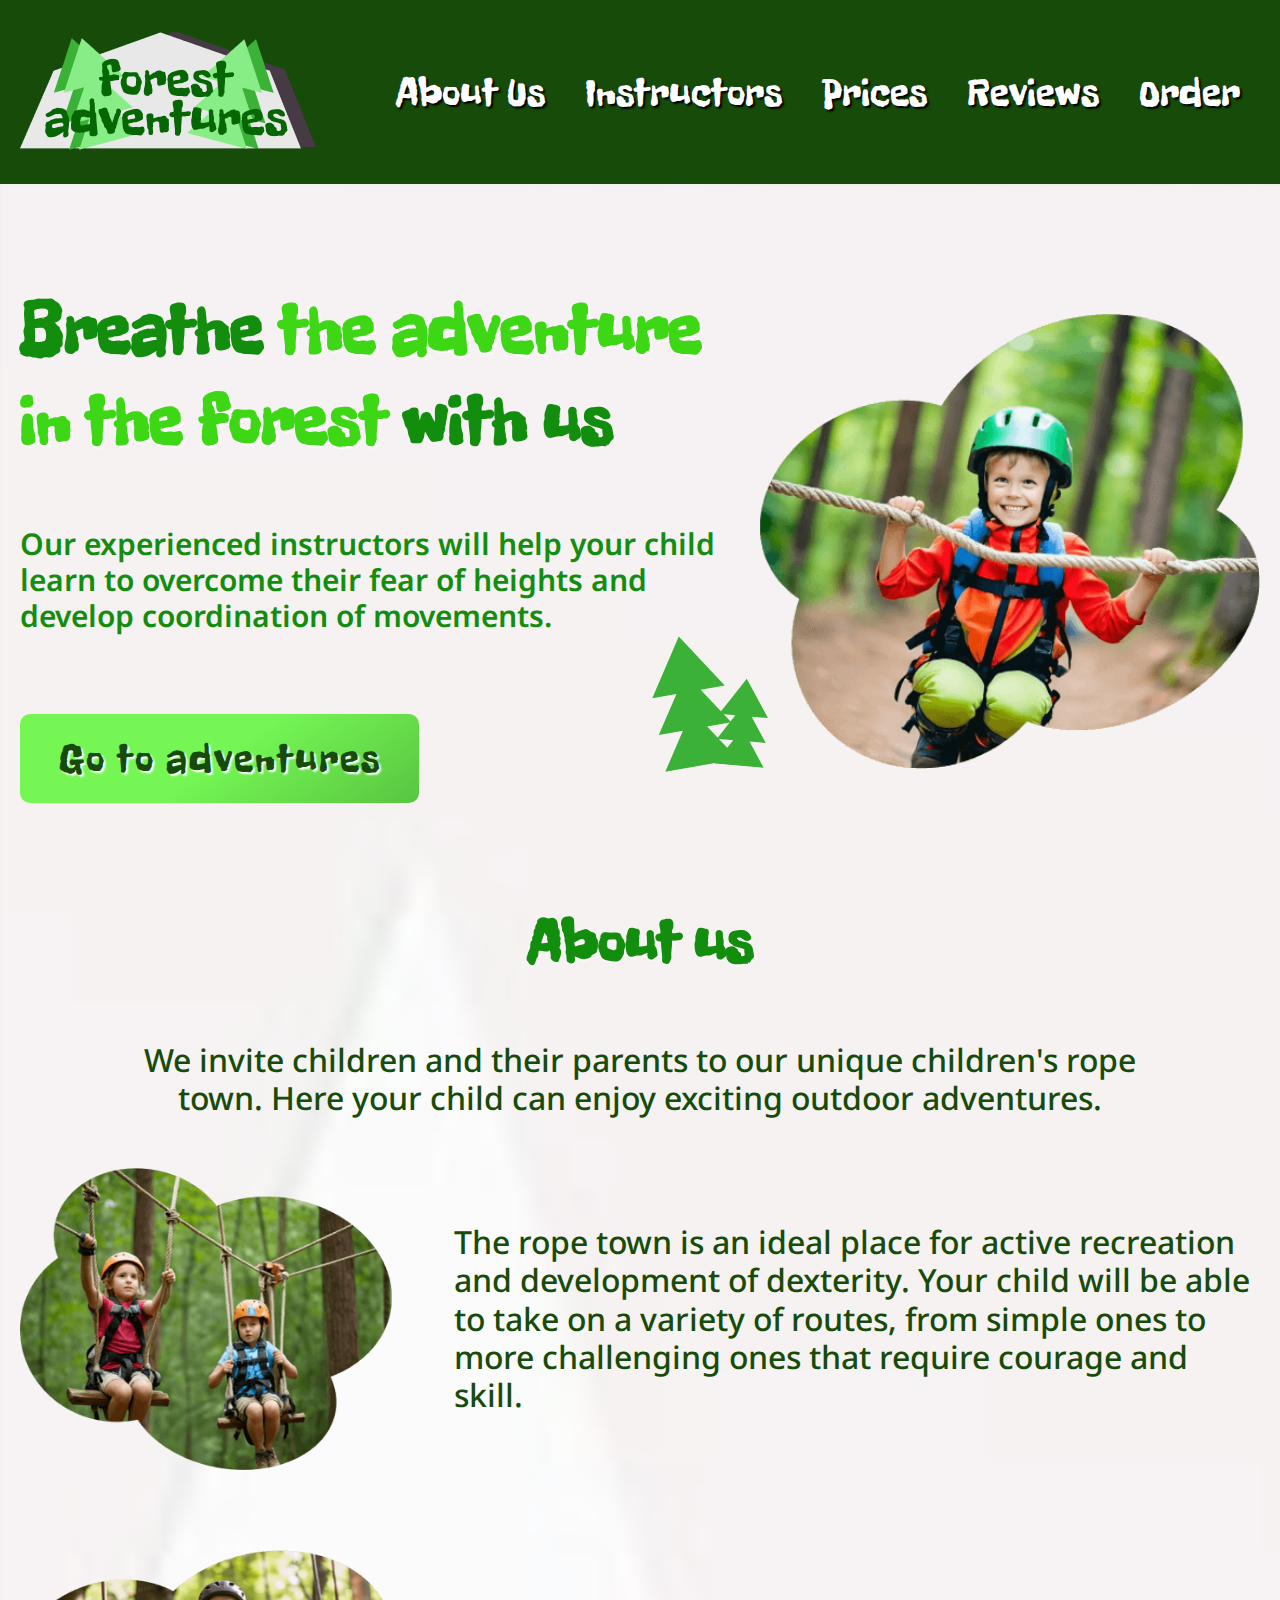
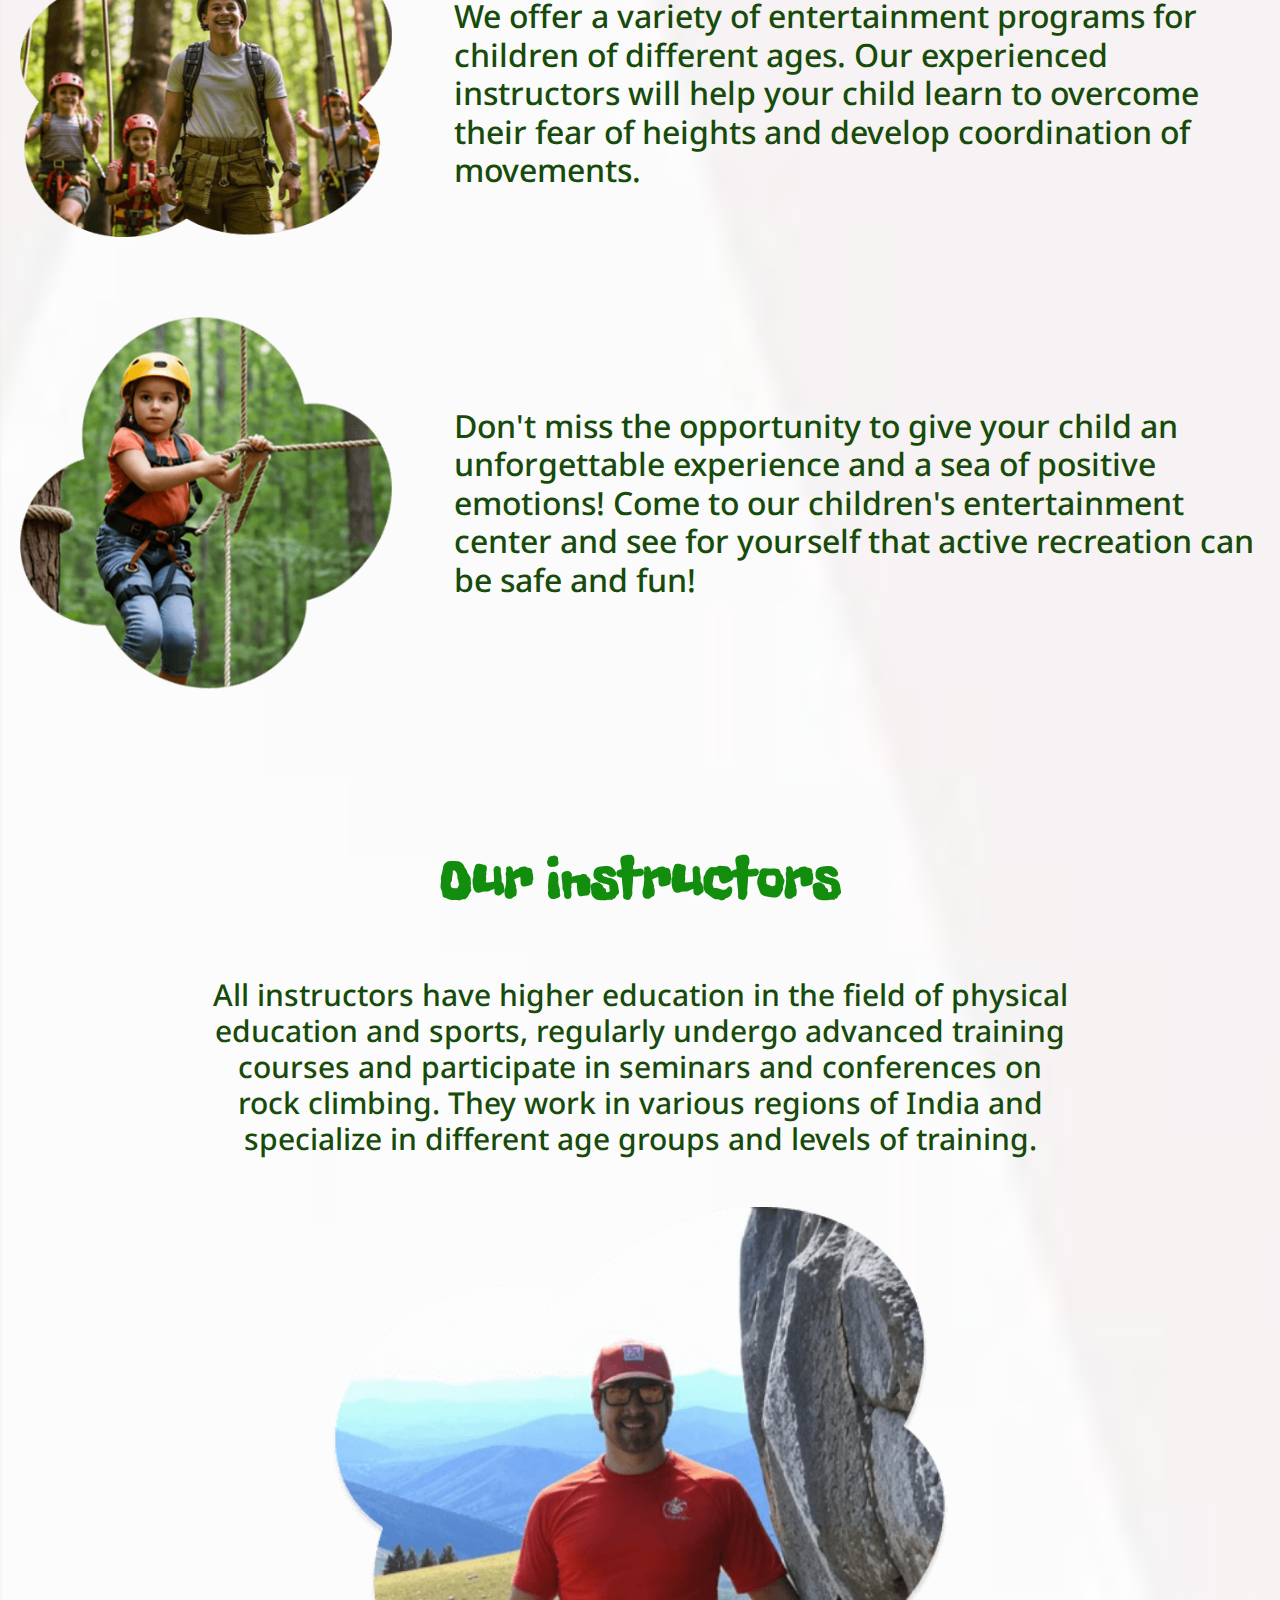
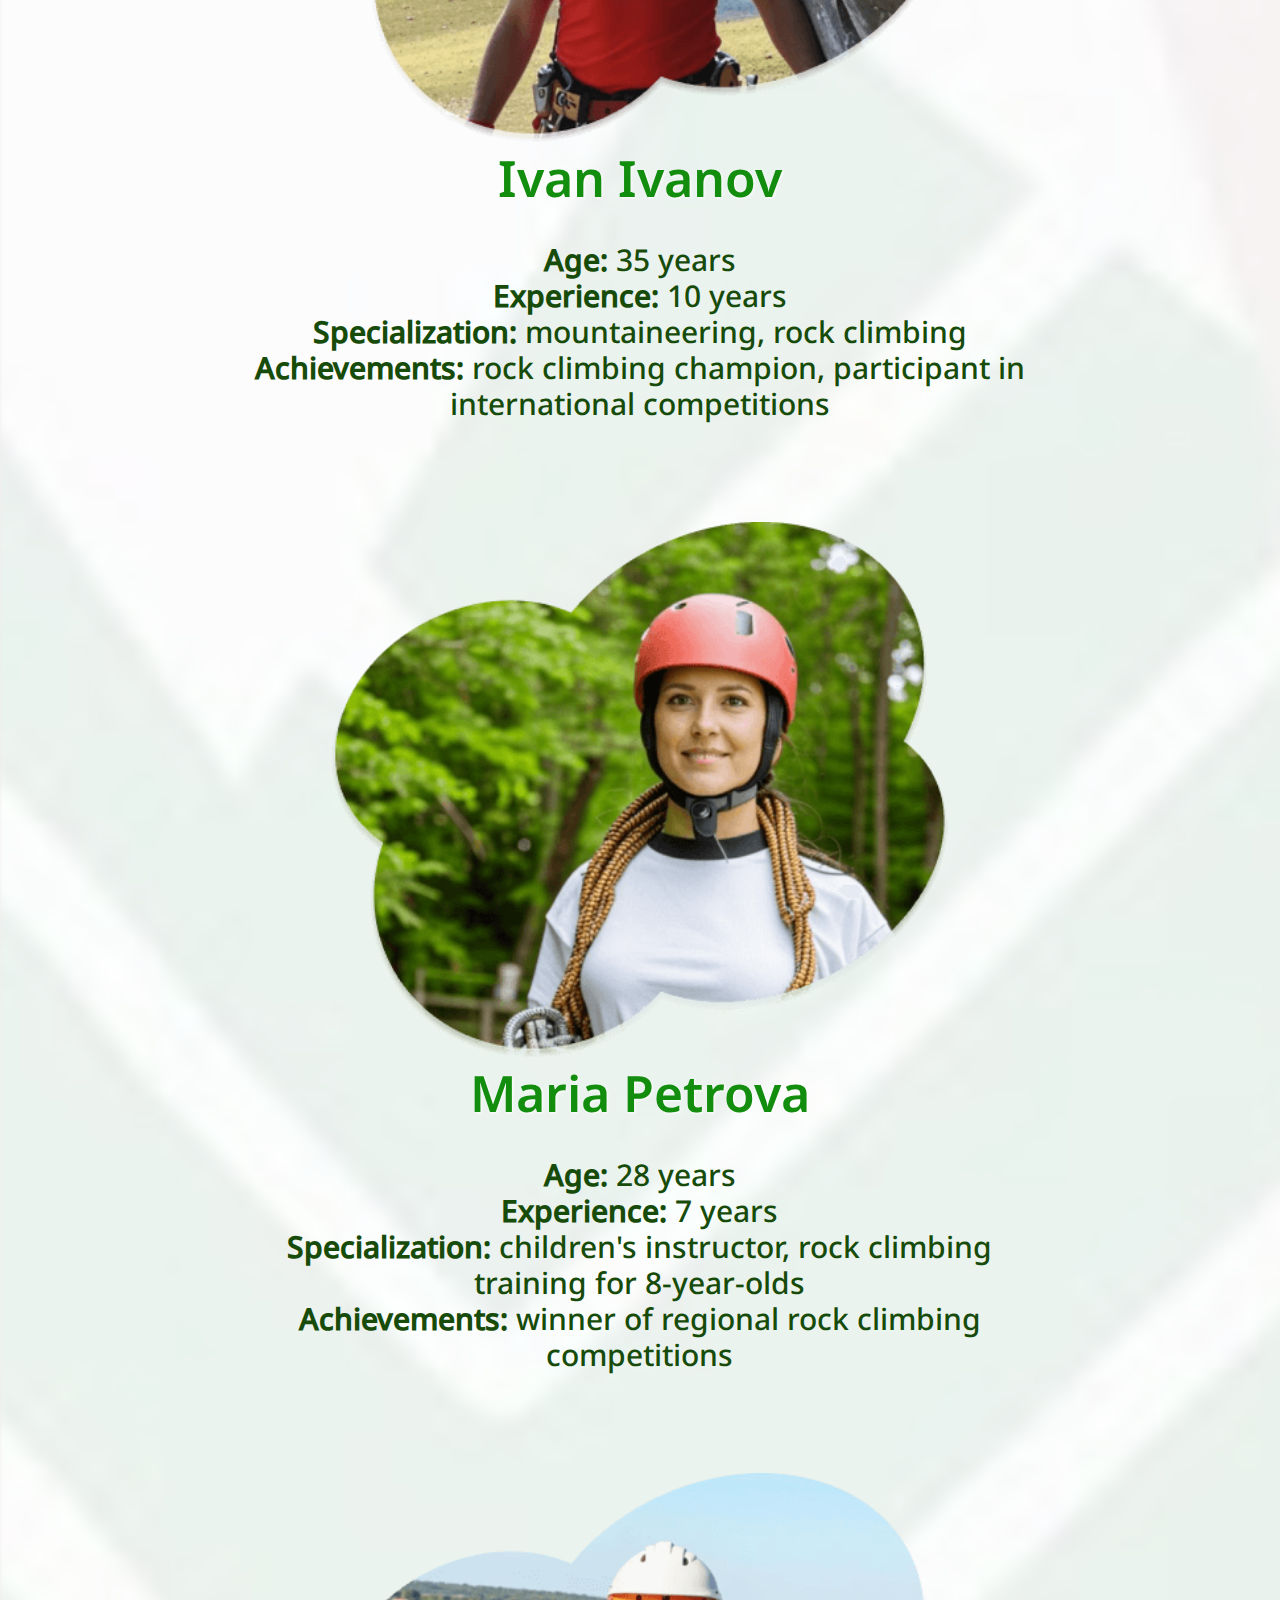
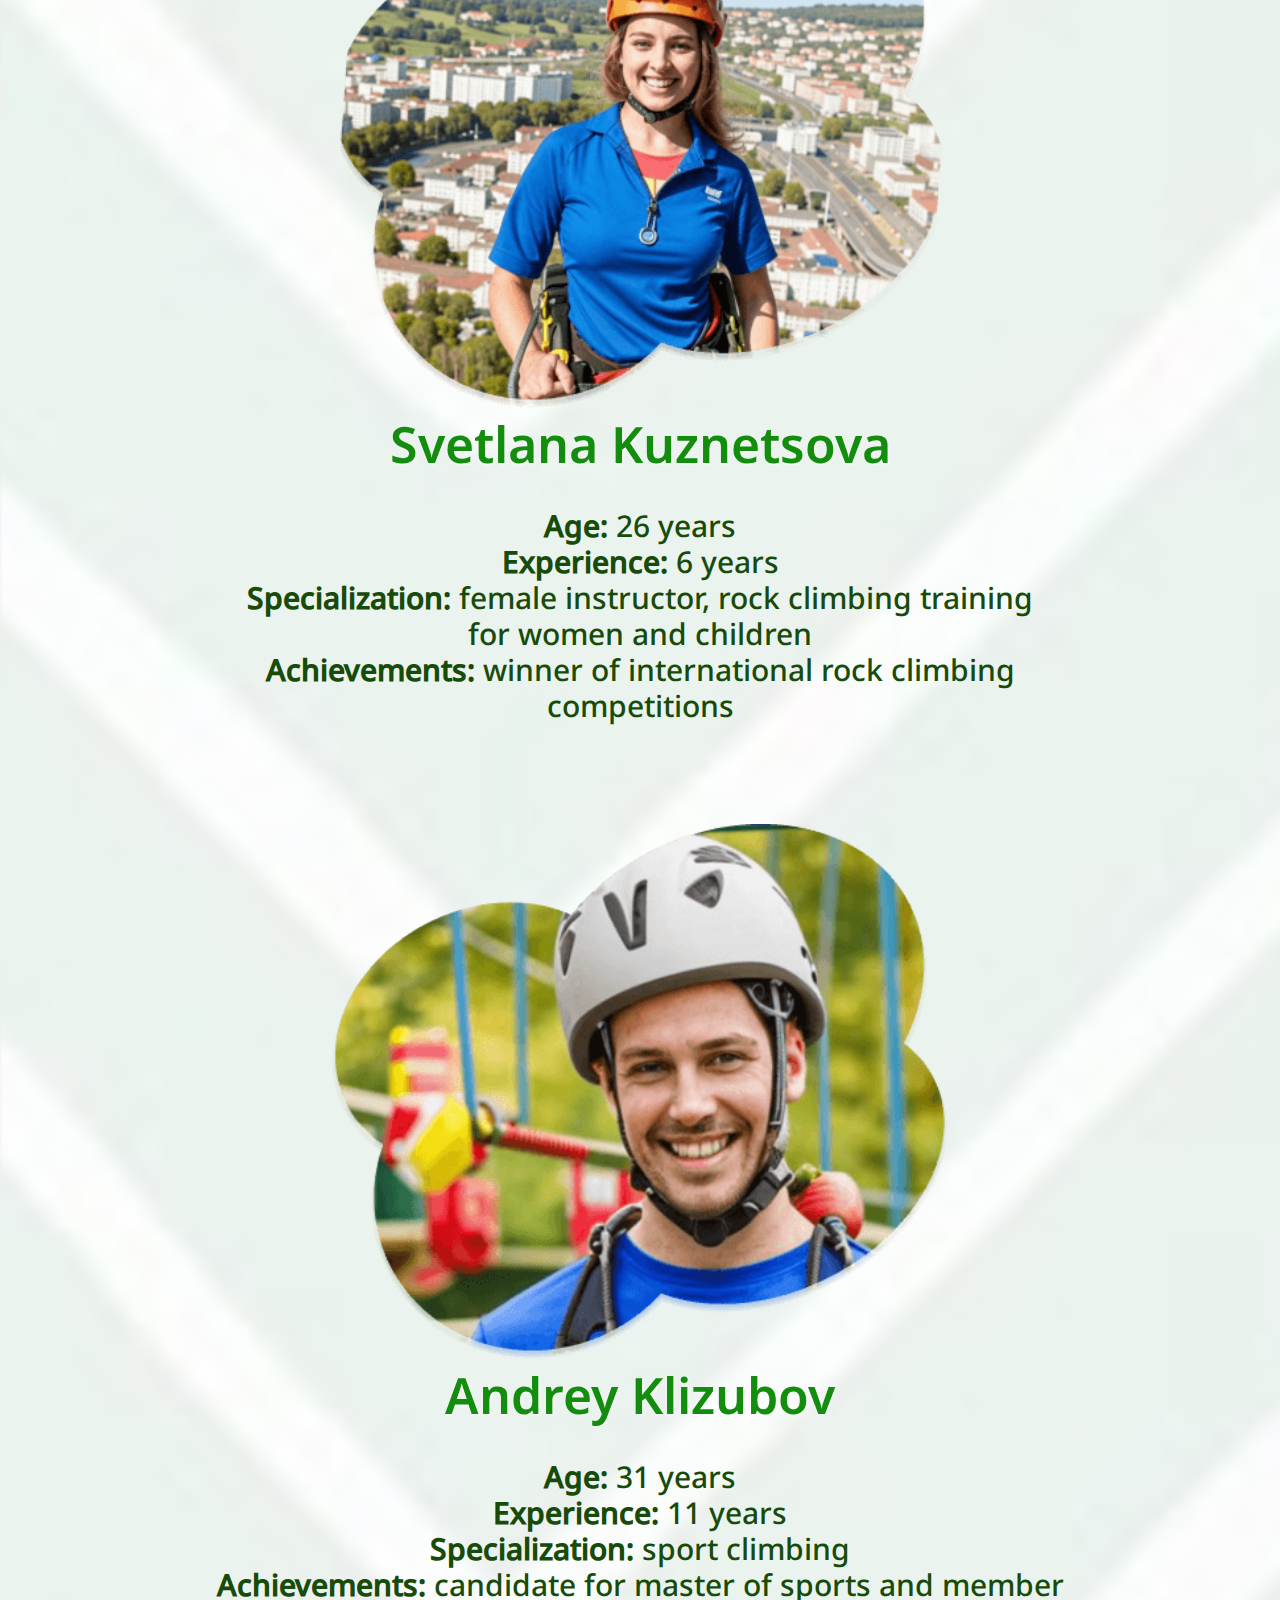
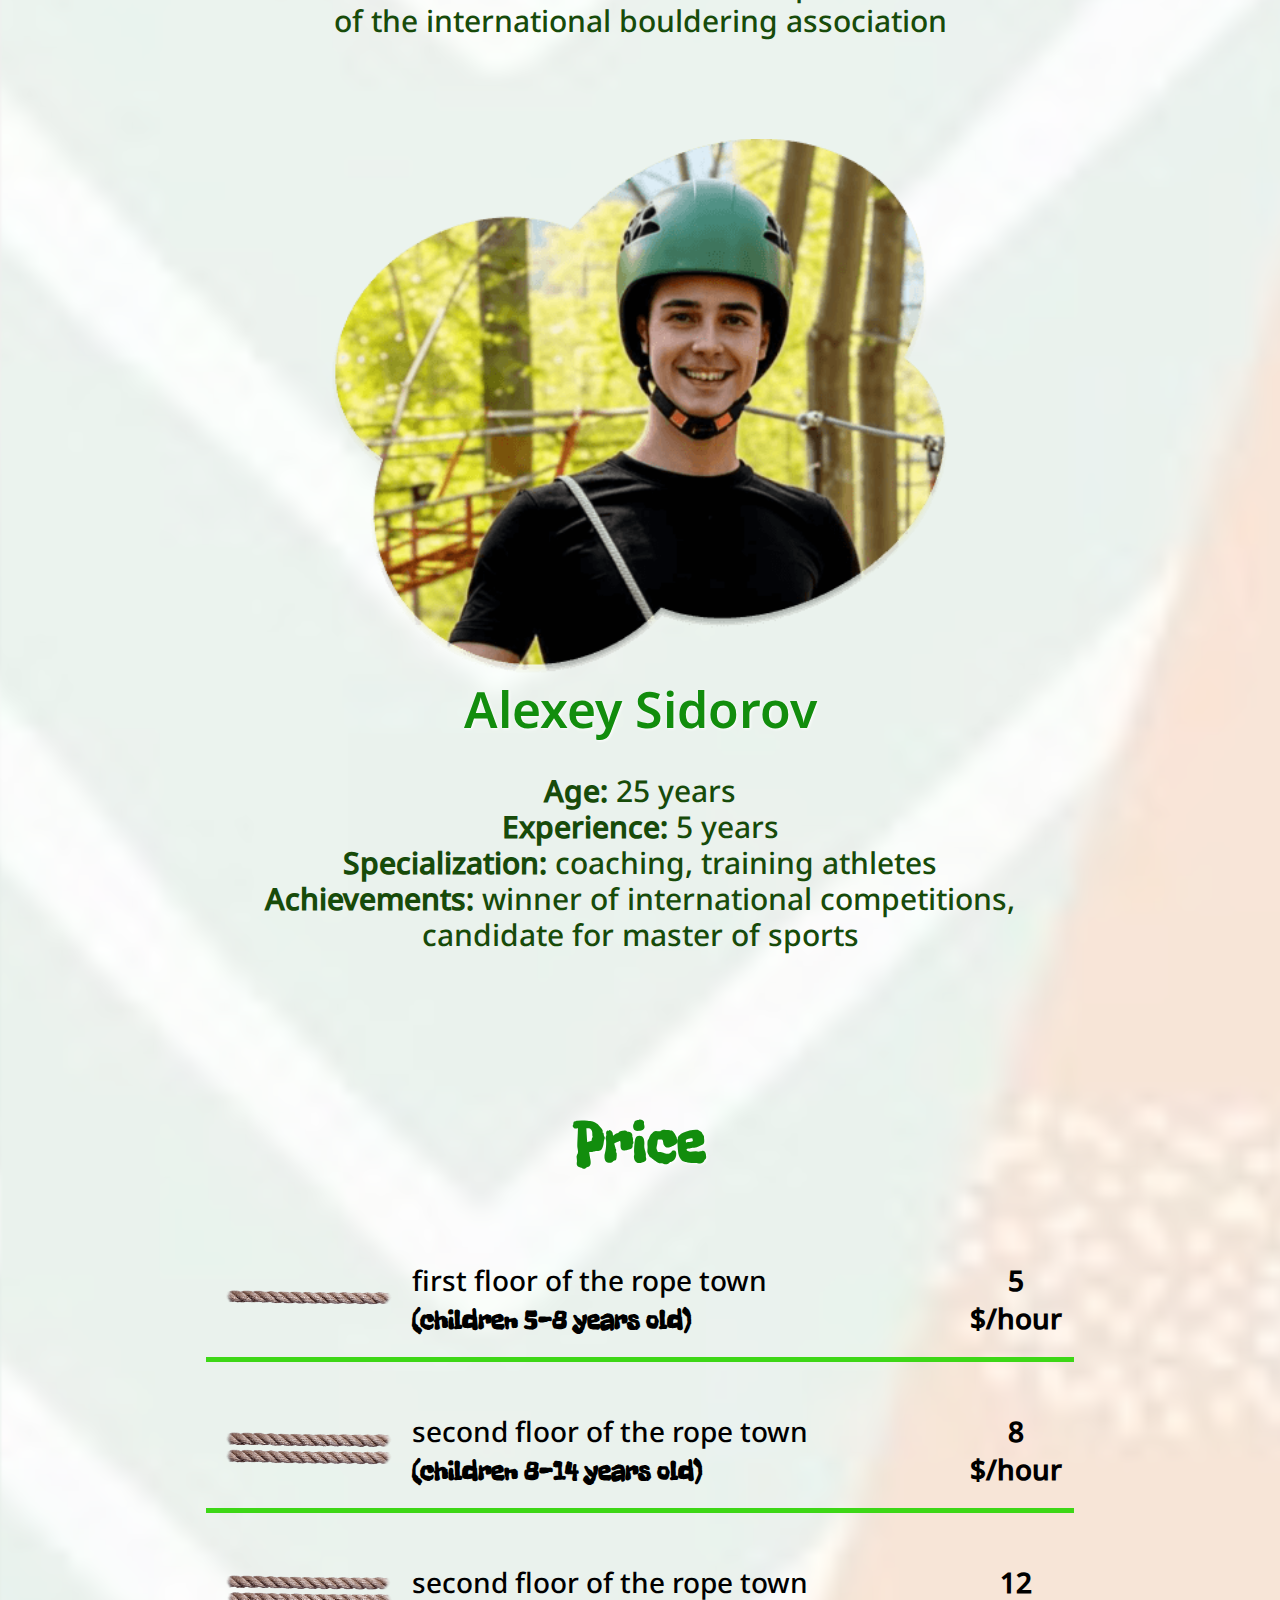
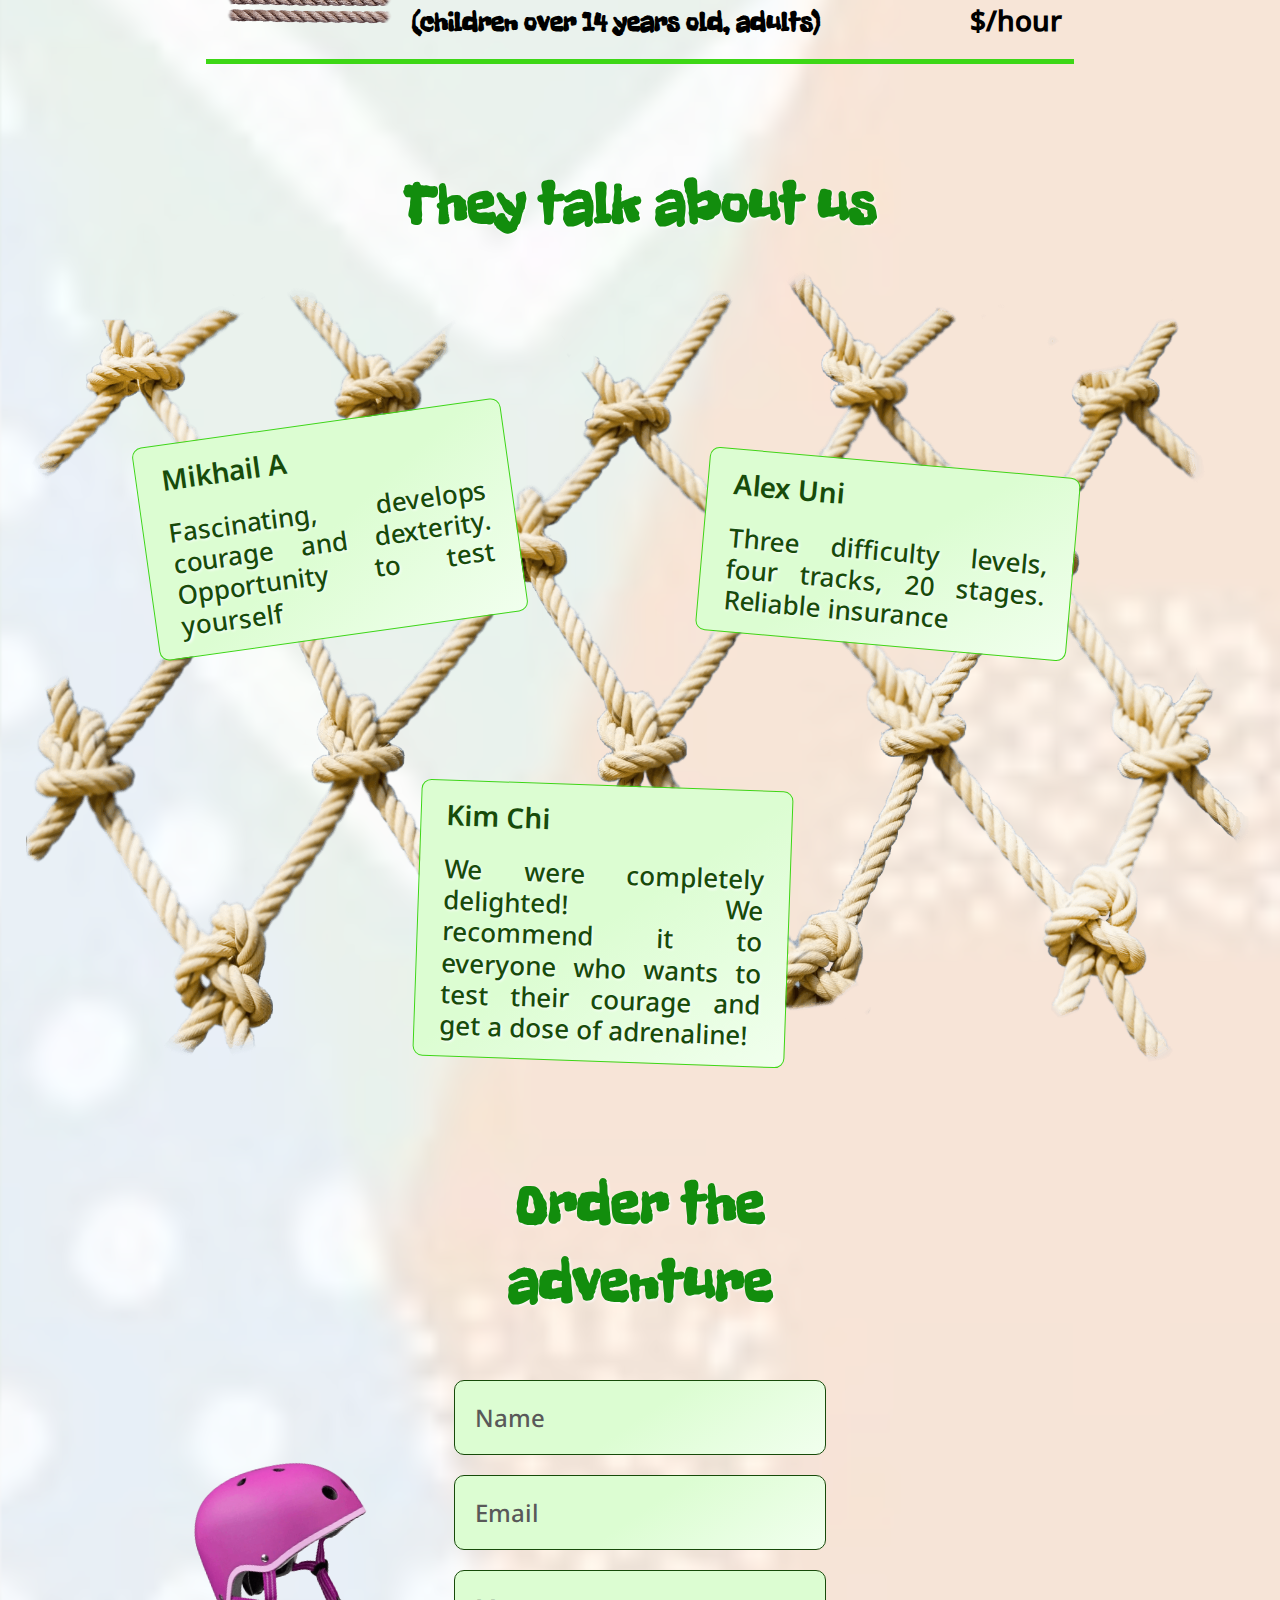
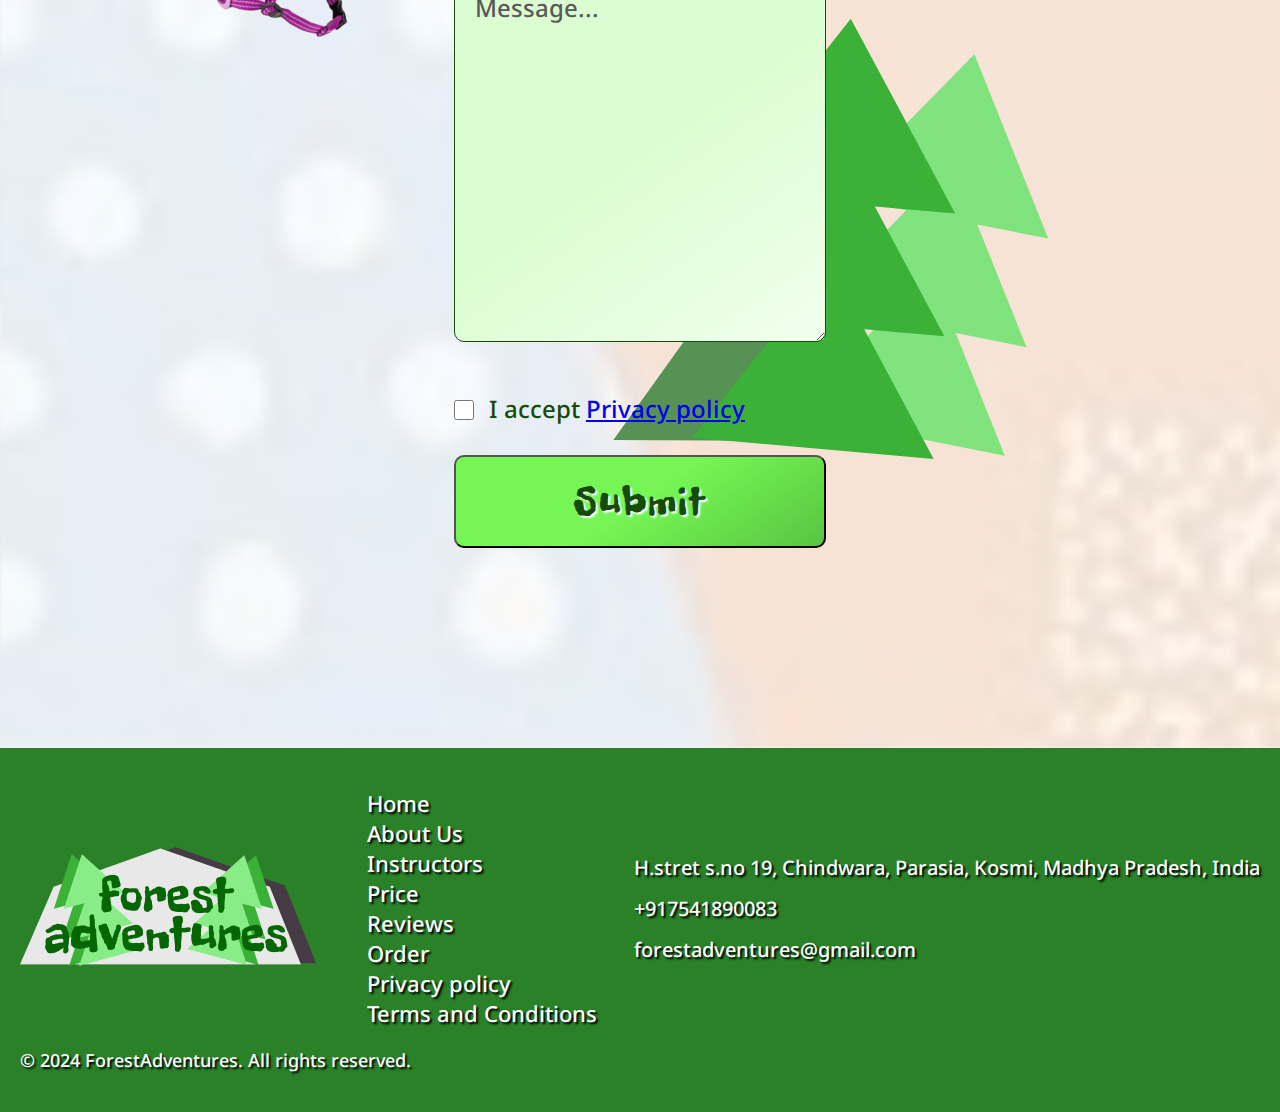
<file: index.html>
<!DOCTYPE html>
<html lang="en">
<head>
  <meta charset="UTF-8">
  <meta name="viewport" content="width=device-width, initial-scale=1.0">
  <meta name="description"
        content="Forest adventures creates unforgettable adventures on ropeways for children of all ages. We guarantee an active and safe holiday for your children."
  />
  <title>Forest adventures</title>
  <link href="favicon.ico" rel="shortcut icon"/>
  <link rel="stylesheet" href="styles.css">
</head>
<body>
<header class="header" id="home">
  <div class="container header__container">
    <a class="logo" href="index.html">
      <img src="images/logo.png" alt="Logo">
    </a>
    <nav class="nav">
      <ul class="nav-menu">
        <li class="nav-menu__item">
          <a href="#about" class="nav__link">About Us</a>
        </li>
        <li class="nav-menu__item">
          <a href="#instructors" class="nav__link">Instructors</a>
        </li>
        <li class="nav-menu__item">
          <a href="#price" class="nav__link">Prices</a>
        </li>
        <li class="nav-menu__item">
          <a href="#reviews" class="nav__link">Reviews</a>
        </li>
        <li class="nav-menu__item">
          <a href="#order" class="nav__link">Order</a>
        </li>
      </ul>
    </nav>
    <div class="burger">
      <div class="burger-line">
        <svg width="20" height="70" viewBox="0 0 64 113" fill="none" xmlns="http://www.w3.org/2000/svg">
          <path fill-rule="evenodd" clip-rule="evenodd"
                d="M32.1553 0.413452L63.574 48.5045H42.6281L63.574 80.5654H42.6687L63.574 112.564H0.736481L21.6417 80.5654H0.736502L21.6824 48.5045H0.736551L32.1553 0.413452Z"
                fill="#88ed86"/>
        </svg>

      </div>
      <div class="burger-line">
        <svg width="20" height="70" viewBox="0 0 64 113" fill="none" xmlns="http://www.w3.org/2000/svg">
          <path fill-rule="evenodd" clip-rule="evenodd"
                d="M32.1553 0.413452L63.574 48.5045H42.6281L63.574 80.5654H42.6687L63.574 112.564H0.736481L21.6417 80.5654H0.736502L21.6824 48.5045H0.736551L32.1553 0.413452Z"
                fill="#88ed86"/>
        </svg>

      </div>
      <div class="burger-line">
        <svg width="20" height="70" viewBox="0 0 64 113" fill="none" xmlns="http://www.w3.org/2000/svg">
          <path fill-rule="evenodd" clip-rule="evenodd"
                d="M32.1553 0.413452L63.574 48.5045H42.6281L63.574 80.5654H42.6687L63.574 112.564H0.736481L21.6417 80.5654H0.736502L21.6824 48.5045H0.736551L32.1553 0.413452Z"
                fill="#88ed86"/>
        </svg>
      </div>
    </div>
  </div>
</header>

<main class="main" id="main">
  <div class="container main__container">
    <section class="intro">
      <div class="intro__info">
        <h1 class="intro__title">
          Breathe <span>the adventure</span> <span>in the forest</span> with us
        </h1>
        <p class="intro__text">
          Our experienced instructors will help your child learn to overcome their fear of heights and develop
          coordination of movements.
        </p>
        <div class="intro__image-inn">
          <img src="images/intro.png" alt="images">
        </div>
        <div class="intro__action">
          <a href="#order" class="button intro__button">Go to adventures</a>
        </div>
      </div>
      <div class="intro__image">
        <img src="images/intro.png" alt="images">
      </div>
      <img class="tree__absolute_one" src="images/tree.svg" alt="images">
      <img class="tree__absolute_two" src="images/tree.svg" alt="images">
    </section>
    <section class="about" id="about">
      <h2 class="about__title">
        About us
      </h2>
      <p class="about__desc">
        We invite children and their parents to our unique children's rope town. Here your child can enjoy exciting
        outdoor adventures.
      </p>
      <div class="about-items">
        <div class="about__item">
          <img src="images/about-1.png" alt="image">
          <div class="about__item_text">
            The rope town is an ideal place for active recreation and development of dexterity. Your child will be able
            to take on a variety of routes, from simple ones to more challenging ones that require courage and skill.
          </div>
        </div>
        <div class="about__item">
          <img src="images/about-2.png" alt="image">
          <div class="about__item_text">
            We offer a variety of entertainment programs for children of different ages. Our experienced instructors
            will help your child learn to overcome their fear of heights and develop coordination of movements.
          </div>
        </div>
        <div class="about__item">
          <img src="images/about-3.png" alt="image">
          <div class="about__item_text">
            Don't miss the opportunity to give your child an unforgettable experience and a sea of ​​positive emotions!
            Come to our children's entertainment center and see for yourself that active recreation can be safe and fun!
          </div>
        </div>
      </div>
    </section>
    <section class="instructors" id="instructors">
      <h2>Our instructors</h2>
      <p class="instructors-desc">
        All instructors have higher education in the field of physical education and sports, regularly undergo advanced
        training courses and participate in seminars and conferences on rock climbing. They work in various regions of
        India and specialize in different age groups and levels of training.
      </p>
      <div class="instructors-items">
        <div class="instructors-item">
          <div class="instructors-item-image">
            <img src="images/inst.png" alt="instructor">
          </div>
          <div class="instructors-item-desc">
            <h3>Ivan Ivanov</h3>
            <p>
              <span>Age:</span> 35 years
              <br>
              <span>Experience:</span> 10 years
              <br>
              <span>Specialization:</span> mountaineering, rock climbing
              <br>
              <span>Achievements:</span> rock climbing champion, participant in international competitions
            </p>
          </div>
        </div>
        <div class="instructors-item">
          <div class="instructors-item-image">
            <img src="images/inst2.png" alt="instructor">
          </div>
          <div class="instructors-item-desc">
            <h3>Maria Petrova</h3>
            <p>
              <span>Age:</span> 28 years
              <br>
              <span>Experience:</span> 7 years
              <br>
              <span>Specialization:</span> children's instructor, rock climbing training for 8-year-olds
              <br>
              <span>Achievements:</span> winner of regional rock climbing competitions
            </p>
          </div>
        </div>
        <div class="instructors-item">
          <div class="instructors-item-image">
            <img src="images/inst3.png" alt="instructor">
          </div>
          <div class="instructors-item-desc">
            <h3>Svetlana Kuznetsova</h3>
            <p>
              <span>Age:</span> 26 years
              <br>
              <span>Experience:</span> 6 years
              <br>
              <span>Specialization:</span>  female instructor, rock climbing training for women and children
              <br>
              <span>Achievements:</span> winner of international rock climbing competitions
            </p>
          </div>
        </div>
        <div class="instructors-item">
          <div class="instructors-item-image">
            <img src="images/inst4.png" alt="instructor">
          </div>
          <div class="instructors-item-desc">
            <h3>Andrey Klizubov</h3>
            <p>
              <span>Age:</span> 31 years
              <br>
              <span>Experience:</span> 11 years
              <br>
              <span>Specialization:</span> sport climbing
              <br>
              <span>Achievements:</span> candidate for master of sports and member of the international bouldering association
            </p>
          </div>
        </div>
        <div class="instructors-item">
          <div class="instructors-item-image">
            <img src="images/inst5.png" alt="instructor">
          </div>
          <div class="instructors-item-desc">
            <h3>Alexey Sidorov</h3>
            <p>
              <span>Age:</span> 25 years
              <br>
              <span>Experience:</span> 5 years
              <br>
              <span>Specialization:</span> coaching, training athletes
              <br>
              <span>Achievements:</span> winner of international competitions, candidate for master of sports
            </p>
          </div>
        </div>
      </div>
    </section>

    <section class="price" id="price">
      <h2>Price</h2>
      <div class="price-items">
      <div class="price-item">
        <div class="price-item-image">
          <img src="images/rope1.png" alt="rope">
        </div>
        <div class="price-item-desc">
          first floor of the rope town <br><span>(children 5-8 years old)</span>
        </div>
        <div class="price-item-price">5 $/hour</div>
      </div>
      <div class="price-item">
        <div class="price-item-image">
          <img src="images/rope2.png" alt="rope">
        </div>
        <div class="price-item-desc">
          second floor of the rope town <br><span>(children 8-14 years old)</span>
        </div>
        <div class="price-item-price">8 $/hour</div>
      </div>
      <div class="price-item">
        <div class="price-item-image">
          <img src="images/rope3.png" alt="rope">
        </div>
        <div class="price-item-desc">
          second floor of the rope town <br><span>(children over 14 years old, adults)</span>
        </div>
        <div class="price-item-price">12 $/hour</div>
      </div>
      </div>
    </section>
    <section class="reviews" id="reviews">
      <div class="reviews__bg"></div>
      <h2 class="reviews__title">
        They talk about us
      </h2>
      <div class="reviews__items">
        <div class="reviews__item">
          <div class="user">
            Mikhail A
          </div>
          <div class="reviews__text">
            Fascinating, develops courage and dexterity. Opportunity to test yourself
          </div>
        </div>
        <div class="reviews__item">
          <div class="user">
            Kim Chi
          </div>
          <div class="reviews__text">
            We were completely delighted! We recommend it to everyone who wants to test their courage and get a dose of
            adrenaline!
          </div>
        </div>
        <div class="reviews__item">
          <div class="user">
            Alex Uni
          </div>
          <div class="reviews__text">
            Three difficulty levels, four tracks, 20 stages. Reliable insurance
          </div>
        </div>
      </div>
    </section>
    <section class="order" id="order">
      <img src="images/helmet.png" alt="image" class="helmet">
      <div class="trees">
        <img class="tree__absolute_one" src="images/tree1.svg" alt="images">
        <img class="tree__absolute_three" src="images/tree3.svg" alt="images">
        <img class="tree__absolute_two" src="images/tree2.svg" alt="images">
      </div>
      <h2 class="order__titles">
        Order the adventure
      </h2>
      <form class="order__form" action="thanks_form.php" method="post">
        <div class="order__form_inputs">
          <input type="text" name="name" class="name order__form_item" placeholder="Name" required>
          <input type="email" name="email" class="email order__form_item" placeholder="Email" required>

          <textarea name="message" id="message" class="order__form_item" rows="10" placeholder="Message..."
                    required></textarea>
        </div>
        <div class="order__agree" id="agree">
          <input type="checkbox" name="agree" class="order__check" value="on" id="order-check" required>
          <label class="check__place" for="order-check">
            I accept
            <a href="privacy.html" class="privacy-link">Privacy policy</a>
          </label>
        </div>
        <div class="order__form_action">
          <button type="submit" class="button order__form_button">Submit</button>
        </div>
      </form>
    </section>
  </div>
</main>
<footer class="footer">
  <div class="container footer__container">
    <div class="footer__top">
      <a class="logo" href="index.html">
        <img src="images/logo.png" alt="logo">
      </a>
      <nav class="footer__nav">
        <ul class="footer__nav-menu">
          <li class="footer__nav-menu_item">
            <a href="#home" class="nav__link">Home</a>
          </li>
          <li class="footer__nav-menu_item">
            <a href="#about" class="nav__link">About Us</a>
          </li>
          <li class="footer__nav-menu_item">
            <a href="#instructors" class="nav__link">Instructors</a>
          </li>
          <li class="footer__nav-menu_item">
            <a href="#price" class="nav__link">Price</a>
          </li>
          <li class="footer__nav-menu_item">
            <a href="#reviews" class="nav__link">Reviews</a>
          </li>
          <li class="footer__nav-menu_item">
            <a href="#order" class="nav__link">Order</a>
          </li>
          <li class="footer__nav-menu_item">
            <a href="privacy.html" class="nav__link">Privacy policy</a>
          </li>
          <li class="footer__nav-menu_item">
            <a href="terms.html" class="nav__link">Terms and Conditions</a>
          </li>
        </ul>
      </nav>
      <div class="contacts">
        <a href="https://maps.app.goo.gl/JSF9Zs2K9MRiwz7p9" class="address contacts__item nav__link" target="_blank">
          H.stret s.no 19, Chindwara, Parasia, Kosmi, Madhya Pradesh, India
        </a>
        <a href="tel:+917541890083" class="phone contacts__item nav__link">+917541890083</a>
        <a href="mailto:forestadventures@gmail.com"
           class="email contacts__item nav__link">forestadventures@gmail.com</a>
      </div>
    </div>
    <div class="rights">
      © 2024 ForestAdventures. All rights reserved.
    </div>
  </div>
</footer>
</body>
<script src="script.js"></script>
</html>
</file>
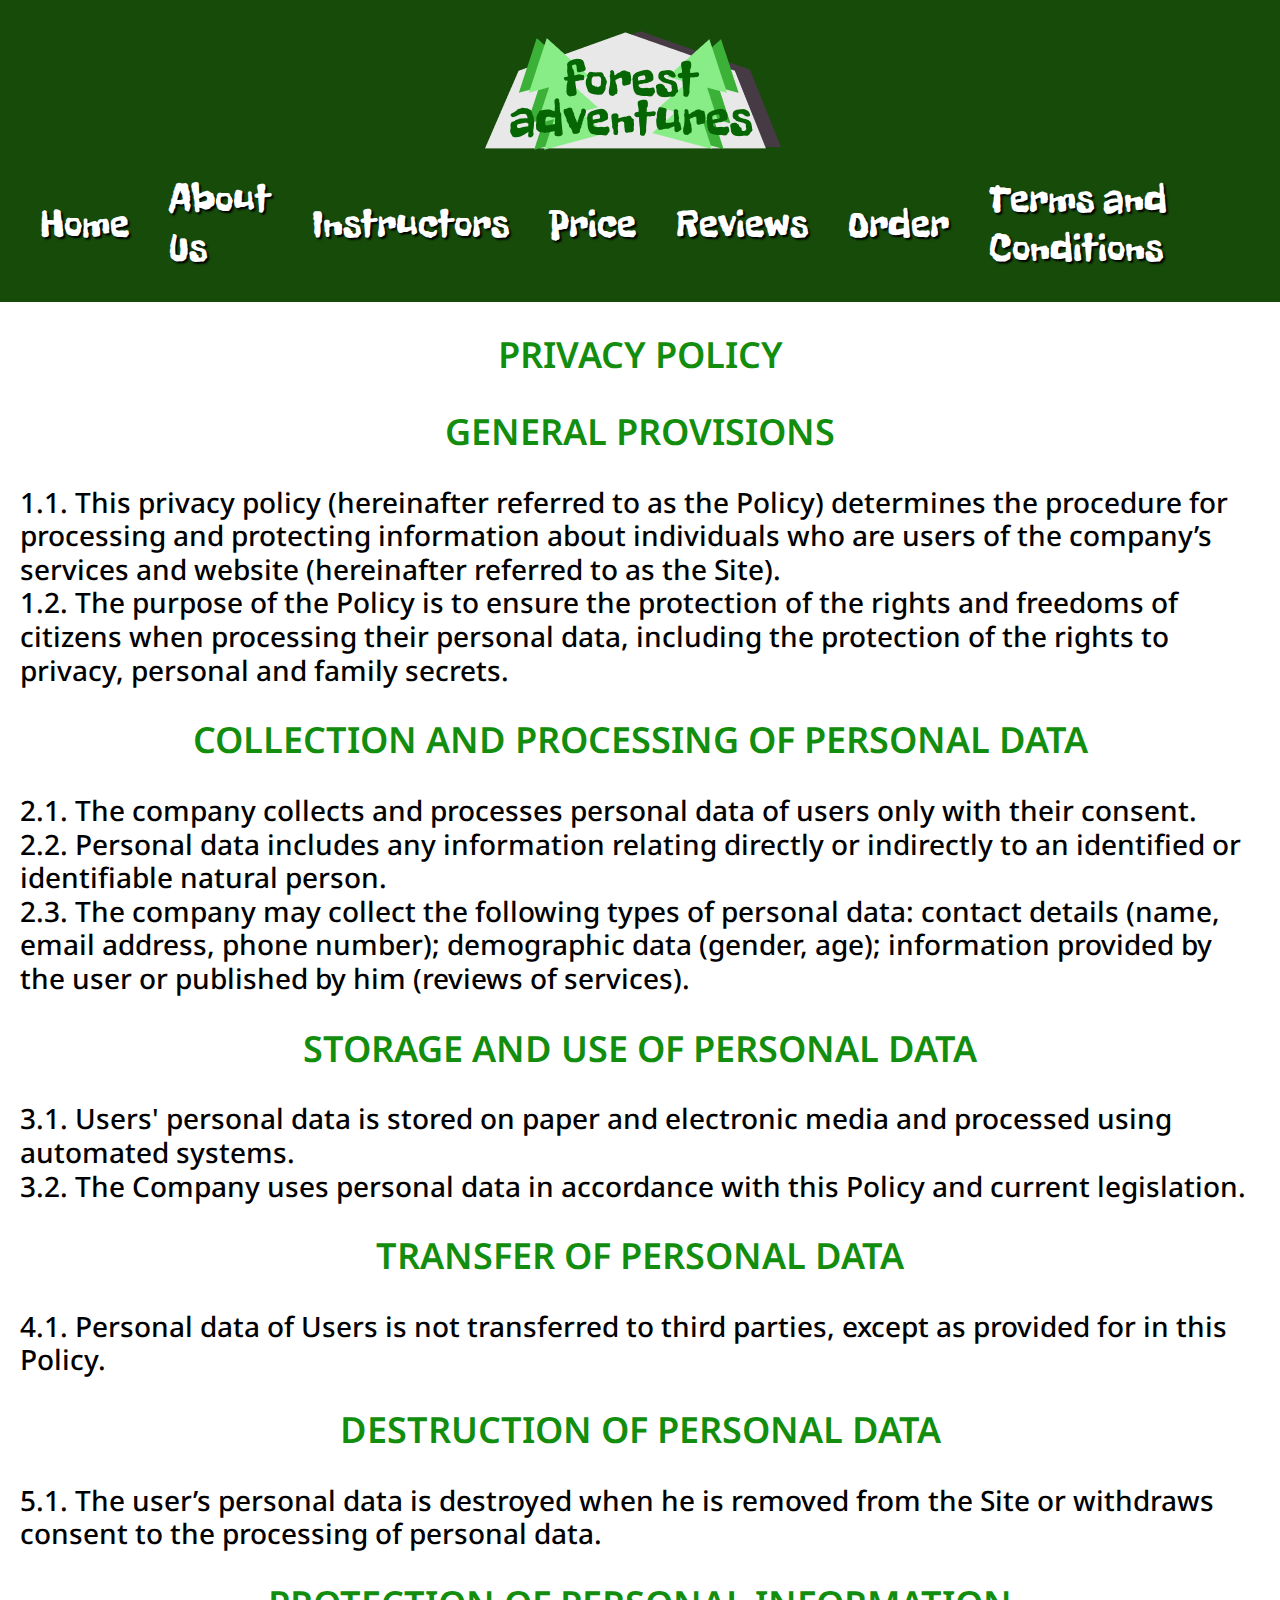
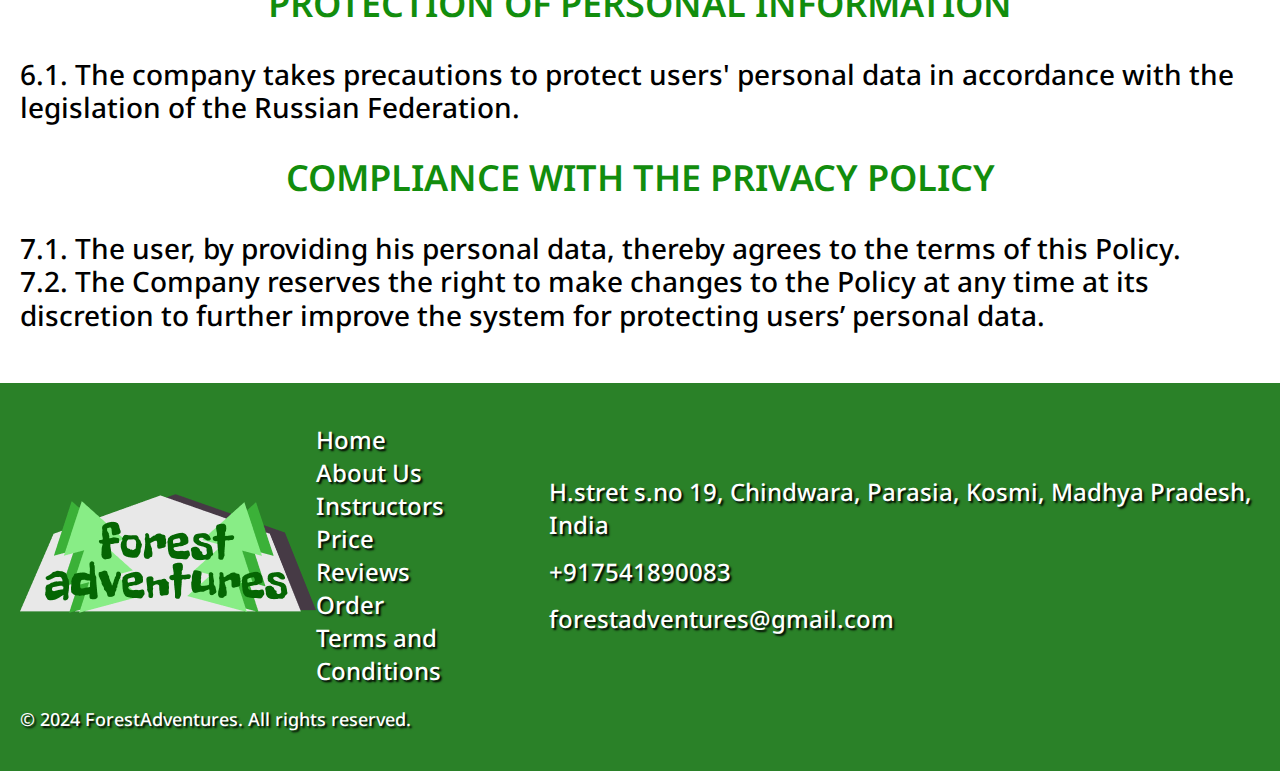
<file: privacy.html>
<!DOCTYPE html>
<html lang="en">
<head>
  <meta charset="UTF-8">
  <meta name="viewport" content="width=device-width, initial-scale=1.0">
  <meta
      name="description"
      content="Please review Forest Adventures' Privacy Policy to understand how we maintain your security and privacy."
  />
  <title>Privacy policy - Forest Adventures</title>
  <link href="favicon.ico" rel="shortcut icon"/>
  <link rel="stylesheet" href="styles.css">
</head>
<body>
<header class="header privterm" id="home">
  <div class="container header__container">
    <a class="logo" href="index.html">
      <img src="images/logo.png" alt="Logo">
    </a>
    <nav class="nav">
      <ul class="nav-menu">
        <li class="nav-menu__item">
          <a href="index.html" class="nav__link">Home</a>
        </li>
        <li class="nav-menu__item">
          <a href="index.html#about" class="nav__link">About Us</a>
        </li>
        <li class="nav-menu__item">
          <a href="index.html#instructors" class="nav__link">Instructors</a>
        </li>
        <li class="nav-menu__item">
          <a href="index.html#price" class="nav__link">Price</a>
        </li>
        <li class="nav-menu__item">
          <a href="index.html#reviews" class="nav__link">Reviews</a>
        </li>
        <li class="nav-menu__item">
          <a href="index.html#order" class="nav__link">Order</a>
        </li>
        <li class="nav-menu__item">
          <a href="terms.html" class="nav__link">Terms and Conditions</a>
        </li>
      </ul>
    </nav>
    <div class="burger">
      <div class="burger-line">
        <svg width="20" height="70" viewBox="0 0 64 113" fill="none" xmlns="http://www.w3.org/2000/svg">
          <path fill-rule="evenodd" clip-rule="evenodd"
                d="M32.1553 0.413452L63.574 48.5045H42.6281L63.574 80.5654H42.6687L63.574 112.564H0.736481L21.6417 80.5654H0.736502L21.6824 48.5045H0.736551L32.1553 0.413452Z"
                fill="#88ed86"/>
        </svg>

      </div>
      <div class="burger-line">
        <svg width="20" height="70" viewBox="0 0 64 113" fill="none" xmlns="http://www.w3.org/2000/svg">
          <path fill-rule="evenodd" clip-rule="evenodd"
                d="M32.1553 0.413452L63.574 48.5045H42.6281L63.574 80.5654H42.6687L63.574 112.564H0.736481L21.6417 80.5654H0.736502L21.6824 48.5045H0.736551L32.1553 0.413452Z"
                fill="#88ed86"/>
        </svg>

      </div>
      <div class="burger-line">
        <svg width="20" height="70" viewBox="0 0 64 113" fill="none" xmlns="http://www.w3.org/2000/svg">
          <path fill-rule="evenodd" clip-rule="evenodd"
                d="M32.1553 0.413452L63.574 48.5045H42.6281L63.574 80.5654H42.6687L63.574 112.564H0.736481L21.6417 80.5654H0.736502L21.6824 48.5045H0.736551L32.1553 0.413452Z"
                fill="#88ed86"/>
        </svg>
      </div>
    </div>
  </div>
</header>
<main class="privterm__main">
  <div class="container privterm__container">
    <h1>Privacy Policy</h1>
    <h2>General provisions</h2>
    1.1. This privacy policy (hereinafter referred to as the Policy) determines the procedure for processing and
    protecting information about individuals who are users of the company’s services and website (hereinafter referred
    to as the Site).
    <br>1.2. The purpose of the Policy is to ensure the protection of the rights and freedoms of citizens when
    processing their personal data, including the protection of the rights to privacy, personal and family secrets.
    <h2>Collection and processing of personal data</h2>
    2.1. The company collects and processes personal data of users only with their consent.
    <br>2.2. Personal data includes any information relating directly or indirectly to an identified or identifiable
    natural person.
    <br>2.3. The company may collect the following types of personal data:
    contact details (name, email address, phone number);
    demographic data (gender, age);
    information provided by the user or published by him (reviews of services).
    <h2>Storage and use of personal data</h2>
    3.1. Users' personal data is stored on paper and electronic media and processed using automated systems.
    <br> 3.2. The Company uses personal data in accordance with this Policy and current legislation.
    <h2>Transfer of personal data</h2>
    4.1. Personal data of Users is not transferred to third parties, except as provided for in this Policy.
    <h2>Destruction of personal data</h2>
    5.1. The user’s personal data is destroyed when he is removed from the Site or withdraws consent to the processing
    of personal data.
    <h2>Protection of personal information</h2>
    6.1. The company takes precautions to protect users' personal data in accordance with the legislation of the Russian
    Federation.
    <h2>Compliance with the privacy policy</h2>
    7.1. The user, by providing his personal data, thereby agrees to the terms of this Policy.
    <br>7.2. The Company reserves the right to make changes to the Policy at any time at its discretion to further
    improve the system for protecting users’ personal data.
  </div>
</main>
<footer class="footer privterm">
  <div class="container footer__container">
    <div class="footer__container-top">
      <a class="logo" href="index.html">
        <img src="images/logo.png" alt="logo">
      </a>
      <nav class="footer__nav">
        <ul class="footer__nav-menu">
          <li class="footer__nav-menu_item">
            <a href="index.html" class="nav__link">Home</a>
          </li>
          <li class="footer__nav-menu_item">
            <a href="index.html#about" class="nav__link">About Us</a>
          </li>
          <li class="footer__nav-menu_item">
            <a href="index.html#instructors" class="nav__link">Instructors</a>
          </li>
          <li class="footer__nav-menu_item">
            <a href="index.html#price" class="nav__link">Price</a>
          </li>
          <li class="footer__nav-menu_item">
            <a href="index.html#reviews" class="nav__link">Reviews</a>
          </li>
          <li class="footer__nav-menu_item">
            <a href="index.html#order" class="nav__link">Order</a>
          </li>
          <li class="footer__nav-menu_item">
            <a href="terms.html" class="nav__link">Terms and Conditions</a>
          </li>
        </ul>
      </nav>
      <div class="contacts">
        <a href="https://maps.app.goo.gl/JSF9Zs2K9MRiwz7p9" class="address contacts__item nav__link" target="_blank">
          H.stret s.no 19, Chindwara, Parasia, Kosmi, Madhya Pradesh, India
        </a>
        <a href="tel:+917541890083" class="phone contacts__item nav__link">+917541890083</a>
        <a href="mailto:forestadventures@gmail.com" class="email contacts__item nav__link">forestadventures@gmail.com</a>
      </div>
    </div>
    <div class="rights">
      © 2024 ForestAdventures. All rights reserved.
    </div>
  </div>
</footer>
</body>
<script src="script.js"></script>
</html>
</file>
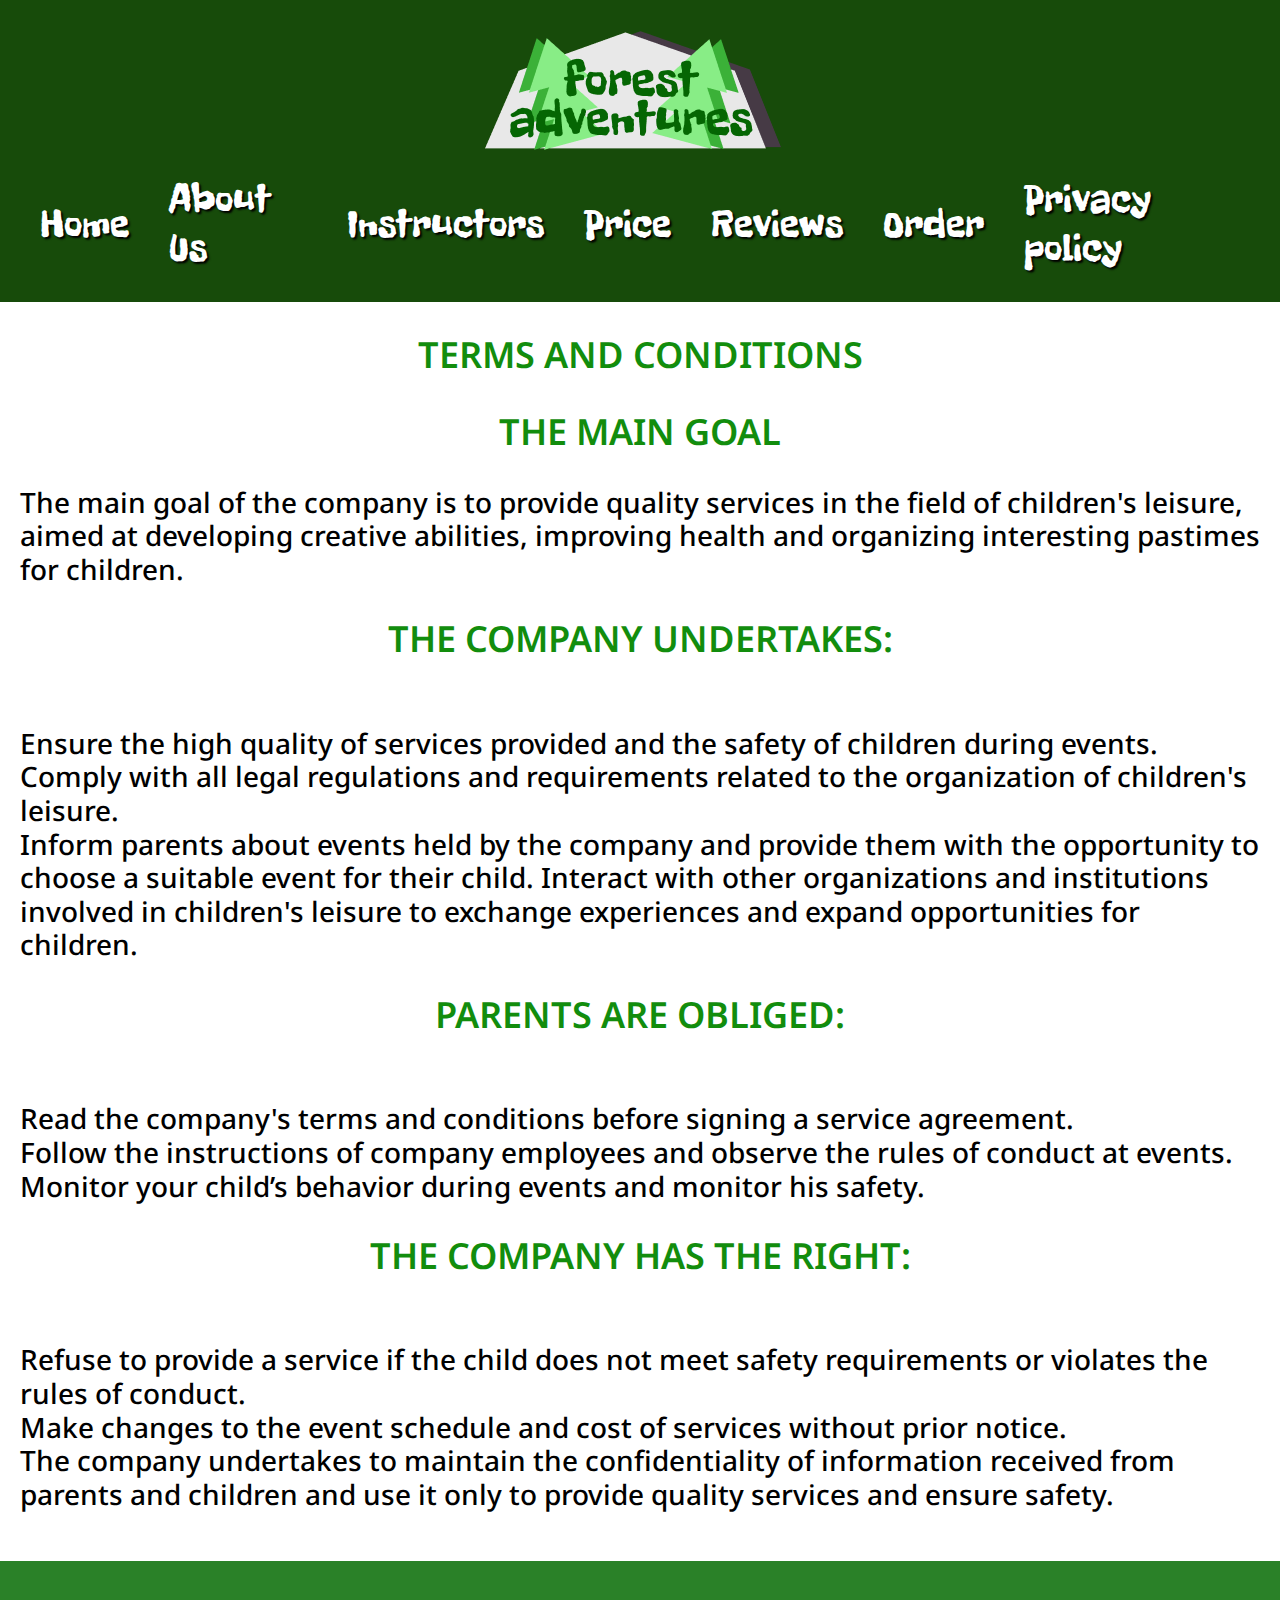
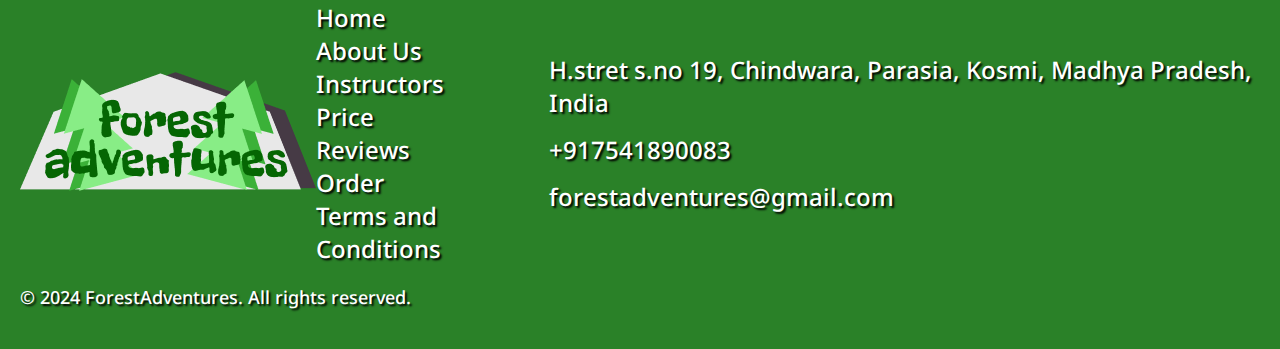
<file: terms.html>
<!DOCTYPE html>
<html lang="en">
<head>
  <meta charset="UTF-8">
  <meta name="viewport" content="width=device-width, initial-scale=1.0">
  <meta
      name="description"
      content="Read Forest Adventures' terms and conditions to find out more about how we keep your children safe through our world of fun."
  />
  <title>Terms and Conditions - Forest Adventures</title>
  <link href="favicon.ico" rel="shortcut icon"/>
  <link rel="stylesheet" href="styles.css">
</head>
<body>
<header class="header privterm" id="home">
  <div class="container header__container">
    <a class="logo" href="index.html">
      <img src="images/logo.png" alt="Logo">
    </a>
    <nav class="nav">
      <ul class="nav-menu">
        <li class="nav-menu__item">
          <a href="index.html" class="nav__link">Home</a>
        </li>
        <li class="nav-menu__item">
          <a href="index.html#about" class="nav__link">About Us</a>
        </li>
        <li class="nav-menu__item">
          <a href="index.html#instructors" class="nav__link">Instructors</a>
        </li>
        <li class="nav-menu__item">
          <a href="index.html#price" class="nav__link">Price</a>
        </li>
        <li class="nav-menu__item">
          <a href="index.html#reviews" class="nav__link">Reviews</a>
        </li>
        <li class="nav-menu__item">
          <a href="index.html#order" class="nav__link">Order</a>
        </li>
        <li class="nav-menu__item">
          <a href="privacy.html" class="nav__link">Privacy policy</a>
        </li>
      </ul>
    </nav>
    <div class="burger">
      <div class="burger-line">
        <svg width="20" height="70" viewBox="0 0 64 113" fill="none" xmlns="http://www.w3.org/2000/svg">
          <path fill-rule="evenodd" clip-rule="evenodd"
                d="M32.1553 0.413452L63.574 48.5045H42.6281L63.574 80.5654H42.6687L63.574 112.564H0.736481L21.6417 80.5654H0.736502L21.6824 48.5045H0.736551L32.1553 0.413452Z"
                fill="#88ed86"/>
        </svg>

      </div>
      <div class="burger-line">
        <svg width="20" height="70" viewBox="0 0 64 113" fill="none" xmlns="http://www.w3.org/2000/svg">
          <path fill-rule="evenodd" clip-rule="evenodd"
                d="M32.1553 0.413452L63.574 48.5045H42.6281L63.574 80.5654H42.6687L63.574 112.564H0.736481L21.6417 80.5654H0.736502L21.6824 48.5045H0.736551L32.1553 0.413452Z"
                fill="#88ed86"/>
        </svg>

      </div>
      <div class="burger-line">
        <svg width="20" height="70" viewBox="0 0 64 113" fill="none" xmlns="http://www.w3.org/2000/svg">
          <path fill-rule="evenodd" clip-rule="evenodd"
                d="M32.1553 0.413452L63.574 48.5045H42.6281L63.574 80.5654H42.6687L63.574 112.564H0.736481L21.6417 80.5654H0.736502L21.6824 48.5045H0.736551L32.1553 0.413452Z"
                fill="#88ed86"/>
        </svg>
      </div>
    </div>
  </div>
</header>
<main class="privterm__main">
  <div class="container privterm__container">
    <h1>Terms and Conditions</h1>
    <h2>The main goal</h2>
    The main goal of the company is to provide quality services in the field of children's leisure, aimed at developing
    creative abilities, improving health and organizing interesting pastimes for children.
    <br>
    <h2>The company undertakes:</h2>
    <br>
    Ensure the high quality of services provided and the safety of children during events.
    <br>
    Comply with all legal regulations and requirements related to the organization of children's leisure.
    <br>
    Inform parents about events held by the company and provide them with the opportunity to choose a suitable event for
    their child.
    Interact with other organizations and institutions involved in children's leisure to exchange experiences and expand
    opportunities for children.
    <h2>Parents are obliged:</h2>
    <br>
    Read the company's terms and conditions before signing a service agreement.
    <br>
    Follow the instructions of company employees and observe the rules of conduct at events.
    <br>
    Monitor your child’s behavior during events and monitor his safety.
    <br>
    <h2>The company has the right:</h2>
    <br>
    Refuse to provide a service if the child does not meet safety requirements or violates the rules of conduct.
    <br>
    Make changes to the event schedule and cost of services without prior notice.
    <br>
    The company undertakes to maintain the confidentiality of information received from parents and children and use it
    only to provide quality services and ensure safety.
  </div>
</main>
<footer class="footer privterm">
  <div class="container footer__container">
    <div class="footer__container-top">
      <a class="logo" href="index.html">
        <img src="images/logo.png" alt="logo">
      </a>
      <nav class="footer__nav">
        <ul class="footer__nav-menu">
          <li class="footer__nav-menu_item">
            <a href="index.html" class="nav__link">Home</a>
          </li>
          <li class="footer__nav-menu_item">
            <a href="index.html#about" class="nav__link">About Us</a>
          </li>
          <li class="footer__nav-menu_item">
            <a href="index.html#instructors" class="nav__link">Instructors</a>
          </li>
          <li class="footer__nav-menu_item">
            <a href="index.html#price" class="nav__link">Price</a>
          </li>
          <li class="footer__nav-menu_item">
            <a href="index.html#reviews" class="nav__link">Reviews</a>
          </li>
          <li class="footer__nav-menu_item">
            <a href="index.html#order" class="nav__link">Order</a>
          </li>
          <li class="footer__nav-menu_item">
            <a href="terms.html" class="nav__link">Terms and Conditions</a>
          </li>
        </ul>
      </nav>
      <div class="contacts">
        <a href="https://maps.app.goo.gl/JSF9Zs2K9MRiwz7p9" class="address contacts__item nav__link" target="_blank">
          H.stret s.no 19, Chindwara, Parasia, Kosmi, Madhya Pradesh, India
        </a>
        <a href="tel:+917541890083" class="phone contacts__item nav__link">+917541890083</a>
        <a href="mailto:forestadventures@gmail.com"
           class="email contacts__item nav__link">forestadventures@gmail.com</a>
      </div>
    </div>
    <div class="rights">
      © 2024 ForestAdventures. All rights reserved.
    </div>
  </div>
</footer>
</body>
<script src="script.js"></script>
</html>
</file>
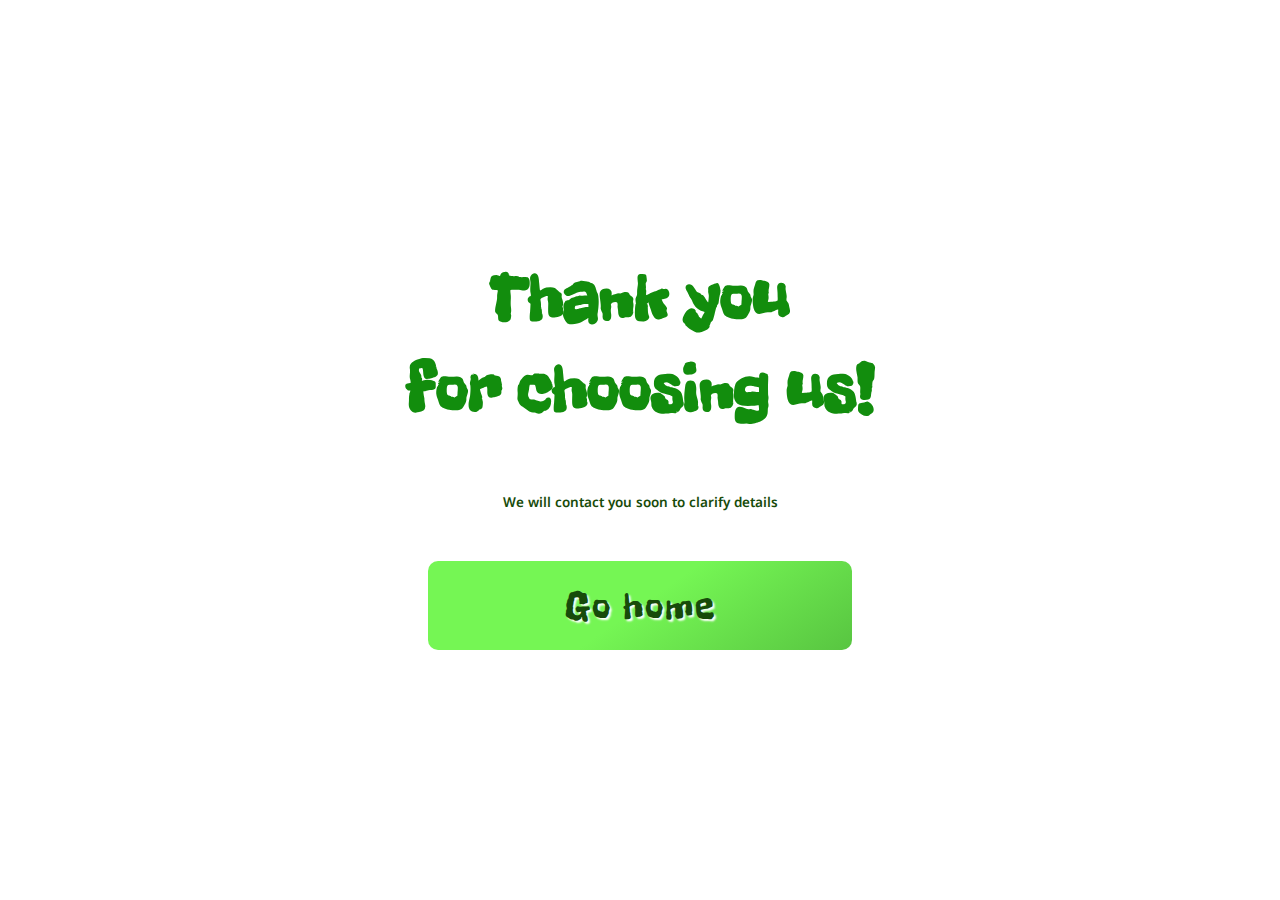
<file: thanks_page.html>
<!DOCTYPE html>
<html lang="en">
<head>
  <meta charset="UTF-8">
  <meta name="viewport" content="width=device-width,initial-scale=1">
  <meta name="title" content="Thank You!">
  <meta name="description"
        content="Confirmed order, children's leisure, thank you for your order, order confirmation">
  <link rel="stylesheet" href="styles.css">
  <title>Thank you for choosing us</title></head>
<body>
<main class="thanks">
  <div class="container thanks__container">
    <h1>Thank you <br>for choosing us!</h1>
    <div class="thanks__details">
      We will contact you soon to clarify details
    </div>
    <a href="index.html" class="button go-home">Go home</a>
  </div>
</main>
</body>
</html>
</file>
<file: styles.css>
@font-face {
  src: url("fonts/FreckleFace-Regular.ttf");
  font-family: FreckleFaceRegular;
  font-weight: 400;
  font-style: normal;
}

@font-face {
  src: url("fonts/NotoSans-Medium.ttf");
  font-family: NotoSansMedium;
  font-weight: 500;
  font-style: normal;
}

@font-face {
  src: url("fonts/NotoSans-SemiBold.ttf");
  font-family: NotoSansSemibold;
  font-weight: 600;
  font-style: normal;
}

* {
  margin: 0;
  padding: 0;
}

html {
  scroll-behavior: smooth;
  overflow-x: hidden;
}

body {
  box-sizing: border-box;
  overflow-x: hidden;
}

body.hidden {
  overflow: hidden;
  height: 100vh;
}

.container {
  margin: 0 auto;
  max-width: 1920px;
}

.header {
  background: #174b0a;
}

.header__container {
  padding: 30px 20px;
  display: flex;
  justify-content: space-between;
  align-items: center;
  position: relative;
  flex-wrap: wrap;
}

.logo {
  cursor: pointer;
  position: relative;
  z-index: 6;
  width: 25%;
}

.nav-menu {
  list-style: none;
  display: flex;
  align-items: center;
  justify-content: space-between;
}

.nav-menu__item {
  margin: 0 20px;
}

.nav-menu__item a {
  text-decoration: none;
  font-family: FreckleFaceRegular, sans-serif;
  font-size: 40px;
  color: #ffffff;
  text-shadow: 2px 2px 2px rgba(0, 0, 0, 1);
}

.nav__link:hover {
  color: #88ed86;
}

.nav__link.active {
  color: #88ed86;
}

.burger {
  display: none;
  align-items: center;
  cursor: pointer;
  position: relative;
  z-index: 3;
}

.burger-line svg path {
  transition: all .3s linear;
}

.burger:hover .burger-line svg path {
  fill: #ffffff;
}

.burger-line:nth-child(2) {
  margin: 0 2px;
}

.burger:hover .burger-line:first-child {
  animation: skew-left 1s ease-in-out;
  transform-origin: right bottom;
}

.burger:hover .burger-line:last-child {
  animation: skew-right 1s ease-in-out;
  transform-origin: left bottom;
}

.burger:hover .burger-line:nth-child(2) {
  animation: small 1s ease-in-out;
  transform-origin: center;
}

.burger:hover .burger-line:first-child svg path {
  fill: #3bb138;
}

.burger:hover .burger-line:nth-child(2) svg path {
  fill: #ffffff;
}

.burger:hover .burger-line:last-child svg path {
  fill: #3bb138;
}

@keyframes small {
  0% {
    transform: scale(1, 1);
  }
  30% {
    transform: scale(1.1, 1.1);
  }
  50% {
    transform: scale(1, 1);
  }
  80% {
    transform: scale(1.1, 1.1);
  }
  100% {
    transform: scale(1, 1);
  }
}

@keyframes skew-left {
  0% {
    transform: rotate(0);
  }
  40% {
    transform: rotate(-15deg);
  }
  60% {
    transform: rotate(15deg);
  }
  80% {
    transform: rotate(-15deg);
  }
  100% {
    transform: rotate(0);
  }
}

@keyframes skew-right {
  0% {
    transform: rotate(0);
  }
  40% {
    transform: rotate(15deg);
  }
  60% {
    transform: rotate(-15deg);
  }
  80% {
    transform: rotate(15deg);
  }
  100% {
    transform: rotate(0);
  }
}

.main {
  background-image: url("images/wallpaper.svg");
  background-repeat: no-repeat;
  background-size: cover;
}

.main__container {
  padding: 100px 20px;
  position: relative;
}

.intro {
  position: relative;
  display: flex;
  justify-content: space-between;
  align-items: center;
  margin-bottom: 100px;
}

.intro__info {
  margin-right: 20px;
}

h1 {
  font-family: FreckleFaceRegular, sans-serif;
  font-size: 70px;
  color: #128d0d;
  margin-bottom: 60px;
  max-width: 700px;
  line-height: 130%;
}

h2 {
  font-family: FreckleFaceRegular, sans-serif;
  font-size: 60px;
  color: #128d0d;
  margin-bottom: 60px;
  line-height: 130%;
  text-align: center;
  text-shadow: 1px 1px 3px rgb(255, 255, 255);
}

h3 {
  font-family: NotoSansSemibold, sans-serif;
  font-size: 50px;
  color: #128d0d;
  font-weight: bolder;
  margin-bottom: 30px;
  text-align: center;
  text-shadow: 1px 1px 3px rgb(255, 255, 255);
}

.instructors p {
  font-family: NotoSansMedium, sans-serif;
  font-size: 30px;
  color: #174b0a;
  text-align: center;
  line-height: 120%;
  max-width: 70%;
  margin: 0 auto 50px;
}

.instructors p span {
  font-weight: bold;
}

h1 span {
  color: #3dd716;
  text-shadow: 2px 2px 2px rgb(255, 255, 255);
}

.intro__text {
  font-family: NotoSansSemibold, sans-serif;
  font-size: 30px;
  color: #128d0d;
  max-width: 800px;
  line-height: 120%;
  margin-bottom: 80px;
}

.intro__action {
  display: flex;
  justify-content: flex-start;
}

.button {
  padding: 20px 20px;
  width: 50%;
  text-align: center;
  font-family: FreckleFaceRegular, sans-serif;
  font-size: 40px;
  letter-spacing: 2px;
  background: #75f654;
  background: linear-gradient(305deg, #75f654 50%, #58c541 100%);
  background: -webkit-linear-gradient(305deg, #75f654 50%, #58c541 100%);
  background: -moz-linear-gradient(305deg, #75f654 50%, #58c541 100%);
  text-decoration: none;
  border-radius: 10px;
  color: #174b0a;
  text-shadow: 2px 2px 2px rgb(255, 255, 255);
}

.intro__button:hover {
  color: #ffffff;
  text-shadow: 2px 2px 12px rgb(61 215 22);
  background: #174b0a;
  box-shadow: 0 0 11px 3px rgb(61 215 22);
}

.intro__image-inn {
  display: none;
}

.intro__image {
  width: 45%;
}

.intro__image img {
  width: 100%;
}

.tree__absolute_one {
  position: absolute;
  width: 75px;
  bottom: 10%;
  right: 52%;
  rotate: -10deg;
  animation: swing1 2s linear infinite alternate;
  transform-origin: center bottom;
}

.tree__absolute_two {
  position: absolute;
  width: 50px;
  bottom: 10%;
  right: 50%;
  rotate: 5deg;
  animation: swing1 2.5s ease-in-out infinite alternate;
  transform-origin: center bottom;
}

@keyframes swing1 {
  from {
    transform: rotate(-10deg);
  }
  to {
    transform: rotate(0);
  }
}

@keyframes swing2 {
  from {
    transform: rotate(0);
  }
  to {
    transform: rotate(7deg);
  }
}

.about__desc {
  font-family: NotoSansMedium, sans-serif;
  font-size: 38px;
  line-height: 120%;
  color: #174b0a;
  text-align: center;
  margin: 0 auto 50px;
  max-width: 80%;
}

.about {
  margin-bottom: 150px;
}

.about__item {
  display: flex;
  justify-content: space-between;
  align-items: center;
  margin-bottom: 80px;
}

.about__item img {
  margin-right: 5%;
  width: 30%;
}

.about__item_text {
  font-family: NotoSansMedium, sans-serif;
  font-size: 34px;
  line-height: 120%;
  color: #174b0a;
}

.reviews {
  position: relative;
  width: 100%;
  height: 800px;
  margin-bottom: 100px;
}

.reviews__bg {
  position: absolute;
  width: 100%;
  height: 100%;
  top: 100px;
  background-image: url("images/net.png");
  background-position: center center;
  background-repeat: no-repeat;
  background-size: contain;
  animation: pulse 10s infinite;
}

@keyframes pulse {
  0% {
    transform: scale(1, 1);
  }
  60% {
    transform: scale(1, 1);
  }
  65% {
    transform: scale(0.97, 0.97);
  }
  70% {
    transform: scale(1.03, 1.03);
  }
  75% {
    transform: scale(1, 1);
  }
  80% {
    transform: scale(1.05, 1.05);
  }
  97% {
    transform: scale(0.99, 0.99);
  }
  98% {
    transform: scale(1.01, 1.01);
  }
  100% {
    transform: scale(1, 1);
  }
}

.instructors {
  margin-bottom: 100px;
}

.instructors-item {
  display: flex;
  flex-direction: column;
  align-items: center;
  margin-bottom: 50px;
}

.instructors-item-image {
  width: 50%;
  display: flex;
  justify-content: center;
}

.instructors-item-image img {
  width: 100%;
}

.price {
  margin-bottom: 100px;
}

.price-items {
  margin: 0 auto;
  width: 70%;
}

.price-item {
  display: grid;
  grid-template-columns: 20% 65% 1fr;
  justify-content: space-between;
  align-items: center;
  column-gap: 20px;
  margin-bottom: 30px;
  border-bottom: 5px solid #3dd716;
  padding: 20px;
  box-sizing: border-box;
}

.price-item-image {
  width: 100%;
}

.price-item-image img {
  width: 100%;
}

.price-item-desc {
  font-family: NotoSansMedium, sans-serif;
  font-size: 28px;
}

.price-item-desc span {
  font-family: FreckleFaceRegular, sans-serif;
  font-weight: bold;
}

.price-item-price {
  font-family: NotoSansMedium, sans-serif;
  font-size: 28px;
  font-weight: bolder;
  text-align: center;
}

.reviews__items {
  position: relative;
  height: 100%;
}

.reviews__item {
  position: relative;
  padding: 20px 30px;
  width: 30%;
  box-sizing: border-box;
  border: 1px solid #3dd716;
  border-radius: 10px;
  background: #dcfdd2;
  background: linear-gradient(305deg, #dcfdd2 50%, #f1ffee 100%);
  background: -webkit-linear-gradient(305deg, #dcfdd2 50%, #f1ffee 100%);
  background: -moz-linear-gradient(305deg, #dcfdd2 50%, #f1ffee 100%);
}

.reviews__item:first-child {
  top: 15%;
  left: 10%;
  rotate: -8deg;
  animation: move1 6s infinite alternate;
}

.reviews__item:nth-child(2) {
  position: absolute;
  left: 32%;
  bottom: 40px;
  rotate: 2deg;
  animation: move2 4s infinite alternate;
}

.reviews__item:last-child {
  position: absolute;
  right: 15%;
  top: 20%;
  rotate: 5deg;
  animation: move3 5s infinite alternate;
}

@keyframes move1 {
  to {
    transform: rotate(10deg);
  }
}

@keyframes move2 {
  to {
    transform: rotate(-5deg);
  }
}

@keyframes move3 {
  to {
    transform: rotate(-15deg);
  }
}

.user {
  font-family: NotoSansSemibold, sans-serif;
  font-size: 28px;
  color: #174b0a;
  margin-bottom: 20px;
}

.reviews__text {
  font-family: NotoSansMedium, sans-serif;
  font-size: 26px;
  text-align: justify;
  color: #174b0a;
  text-shadow: 1px 1px 3px rgb(255, 255, 255);
  line-height: 120%;
}

.order {
  display: flex;
  flex-direction: column;
  align-items: center;
  width: 30%;
  margin: 200px auto 100px;
  position: relative;
}

.trees {
  position: absolute;
  width: 65%;
  bottom: 10%;
  right: 10%;
}

.order .tree__absolute_one {
  position: absolute;
  width: 100%;
  bottom: 5%;
  right: -20%;
  rotate: 5deg;
  animation: swing1 2s ease-in-out infinite alternate;
  transform-origin: center bottom;
}

.order .tree__absolute_two {
  position: absolute;
  width: 100%;
  bottom: 8%;
  right: -60%;
  rotate: 5deg;
  animation: swing2 2.3s ease-in-out infinite alternate;
  transform-origin: center bottom;
}

.order .tree__absolute_three {
  position: absolute;
  width: 100%;
  bottom: 10%;
  right: -100%;
  rotate: 5deg;
  animation: swing3 2.5s ease-in-out infinite alternate;
  transform-origin: center bottom;
}

@keyframes swing3 {
  from {
    transform: rotate(-10deg);
  }
  to {
    transform: rotate(0);
  }
}

.helmet {
  position: absolute;
  top: 30%;
  left: -70%;
  width: 50%;
  rotate: -15deg;
  animation: rotate 5s ease-in-out infinite alternate;
}

@keyframes rotate {
  from {
    transform: rotate(-15deg);
  }
  to {
    transform: rotate(20deg);
  }
}

.order__form {
  width: 100%;
  position: relative;
  z-index: 2;
}

.order__form_inputs {
  display: grid;
  grid-template-columns: 1fr;
  column-gap: 30px;
  margin-bottom: 30px;
  width: 100%;
}

.order__form_item {
  width: 100%;
  padding: 20px;
  font-family: NotoSansMedium, sans-serif;
  font-size: 24px;
  color: #174b0a;
  border: 1px solid #174b0a;
  outline: none;
  background: #dcfdd2;
  background: linear-gradient(305deg, #dcfdd2 50%, #f1ffee 100%);
  background: -webkit-linear-gradient(305deg, #dcfdd2 50%, #f1ffee 100%);
  background: -moz-linear-gradient(305deg, #dcfdd2 50%, #f1ffee 100%);
  border-radius: 10px;
  box-sizing: border-box;
  margin-bottom: 20px;
}

.order__form_item::placeholder {
  color: #595959;
}

.order__agree {
  font-family: NotoSansMedium, sans-serif;
  font-size: 24px;
  display: flex;
  align-items: center;
  margin-bottom: 30px;
  color: #174b0a;
}

.order__check {
  display: inline-block;
  width: 20px;
  height: 20px;
  cursor: pointer;
  position: relative;
  top: 1px;
  margin-right: 15px;
}

.privterm-link {
  color: #174b0a;
}

.privterm-link:hover {
  color: #ffffff;
}

.order__form_action {
  display: flex;
  justify-content: center;
}

.order__form_button {
  width: 100%;
}

.order__form_button:hover {
  color: #ffffff;
  text-shadow: 2px 2px 12px rgb(61 215 22);
  background: #174b0a;
  box-shadow: 0 0 11px 3px rgb(61 215 22);
}

.footer {
  background: #2a8128;
}

.footer__container {
  padding: 40px 20px;
}

.footer__top {
  display: flex;
  justify-content: space-between;
  align-items: center;
  margin-bottom: 20px;
}

.footer__nav-menu {
  display: flex;
  flex-direction: column;
  justify-content: space-between;
  list-style: none;
}

.footer__nav-menu_item a {
  margin: 7px 0;
  color: #ffffff;
  text-shadow: 2px 2px 2px rgba(0, 0, 0, 1);
  text-decoration: none;
  font-family: NotoSansMedium, sans-serif;
  font-size: 22px;
}

.rights {
  color: #ffffff;
  text-shadow: 2px 2px 2px rgba(0, 0, 0, 1);
  font-family: NotoSansMedium, sans-serif;
  font-size: 18px;
}

.contacts {
  display: flex;
  flex-direction: column;
  justify-content: flex-start;
}

.contacts__item {
  margin: 7px 0;
  color: #ffffff;
  text-shadow: 2px 2px 2px rgba(0, 0, 0, 1);
  text-decoration: none;
  font-family: NotoSansMedium, sans-serif;
  font-size: 20px;
}

.privterm .header__container {
  position: relative;
}

.privterm .footer__container .nav {
  position: unset;
  height: unset;
  background: unset;
}

.privterm__container {
  padding: 0 20px 50px;
  font-family: NotoSansMedium, sans-serif;
  font-size: 28px;
  line-height: 120%;
}

.privterm__container h1,
.privterm__container h2 {
  max-width: 100%;
  text-align: center;
  text-transform: uppercase;
  font-family: NotoSansSemibold, sans-serif;
  font-size: 36px;
  margin: 30px 0;
}

.privterm .footer__container-top {
  display: flex;
  justify-content: space-between;
  align-items: center;
  margin-bottom: 20px;
}

.privterm .footer__container-top .nav-menu {
  flex-direction: unset;
  background: unset;
  padding: unset;
}

.thanks__container {
  display: flex;
  align-items: center;
  justify-content: center;
  flex-direction: column;
  height: 100vh;
}

.thanks__container h1 {
  text-align: center;
}

.thanks__details {
  font-family: NotoSansSemibold, sans-serif;
  font-size: 1.5vb;
  margin-bottom: 50px;
  color: #174b0a;
  text-align: center;
  padding: 0 20px;
}

.go-home {
  width: 30%;
}

.go-home:hover {
  color: #ffffff;
}

@media screen and (max-width: 1600px) {
  .privterm .header__container {
    padding: 30px 20px;
  }
}

@media screen and (max-width: 1400px) {
  .header__container {
    padding: 30px 20px;
  }

  .privterm .header__container {
    flex-direction: column;
  }

  .privterm .header__container .logo {
    margin-bottom: 20px;
  }

  .tree__absolute_one {
    bottom: 7%;
    right: 42%;
  }

  .tree__absolute_two {
    bottom: 7%;
    right: 40%;
  }

  .about__desc,
  .about__item_text {
    font-size: 32px;
  }

  .reviews__item {
    padding: 15px 25px;
  }

  .privterm .footer__container-top .nav__link {
    font-size: 24px;
  }

}

@media screen and (max-width: 1260px) {
  .nav-menu__item a {
    font-size: 30px;
  }

  h1 {
    font-size: 60px;
  }

  h2 {
    font-size: 50px;
  }

  .intro__text {
    font-size: 26px;
  }

  .button {
    font-size: 30px;
    width: 45%;
  }

  .about__desc,
  .about__item_text {
    font-size: 28px;
  }

  .user {
    font-size: 26px;
  }

  .reviews__text {
    font-size: 24px;
  }

  .order {
    width: 70%;
  }

  .helmet {
    left: -20%;
    width: 20%;
  }

  .trees {
    width: 50%;
    bottom: 10%;
    right: 10%;
  }
}

@media screen and (max-width: 1100px) {
  .header__container {
    flex-direction: column;
  }

  .header__container .logo {
    margin-bottom: 20px;
  }

  h1 {
    font-size: 50px;
  }

  h2 {
    font-size: 40px;
    margin-bottom: 40px;
  }

  h3 {
    font-size: 40px;
  }

  .reviews__bg {
    top: 50px;
  }

  .reviews__title {
    margin-bottom: unset;
  }

  .intro__text {
    font-size: 24px;
  }

  .button {
    font-size: 26px;
    width: 70%;
  }

  .tree__absolute_one {
    width: 55px;
    right: 40%;
  }

  .tree__absolute_two {
    width: 30px;
    right: 38%;
  }

  .about__desc,
  .about__item_text {
    font-size: 24px;
  }

  .price-items {
    width: 100%;
  }

  .reviews {
    margin-bottom: 50px;
  }

  .reviews__item {
    padding: 10px 15px;
    width: 35%;
  }

  .user {
    font-family: NotoSansSemibold, sans-serif;
    font-size: 22px;
    color: #174b0a;
    margin-bottom: 20px;
  }

  .reviews__text {
    font-size: 20px;
  }

  .footer__top {
    flex-direction: column;
    align-items: center;
  }


  .footer__top .logo {
    width: 200px;
  }

  .footer__top .logo img {
    width: 100%;
  }

  .footer__top .logo,
  .footer__nav {
    margin-bottom: 20px;
  }

  .footer__nav-menu {
    align-items: center;
  }

  .footer__nav-menu_item {
    margin-bottom: 10px;
  }

  .privterm .footer__container-top .logo {
    margin-bottom: 20px;
  }

  .privterm .footer__container-top .logo img {
    width: 100%;
  }

  .privterm .footer__container-top .nav__link {
    font-size: 16px;
  }
}

@media screen and (max-width: 900px) {
  .privterm .header__container a {
    font-size: 24px;
  }

  .order {
    margin: 100px auto 100px;
  }
}

@media screen and (max-width: 840px) {
  .header__container {
    flex-direction: unset;
  }

  .header__container .logo {
    margin-bottom: unset;
    width: 40%;
  }

  .privterm .header__container {
    flex-direction: unset;
  }

  .privterm .header__container .logo {
    width: 200px;
    margin-bottom: unset;
  }

  .header__container .logo img,
  .privterm .header__container .logo img {
    width: 100%;
  }

  .header__container .nav,
  .privterm .header__container .nav {
    position: absolute;
    top: 134px;
    right: -100%;
    width: 100%;
    height: 100vh;
    background: rgba(0, 0, 0, 0.9);
    transition: all .5s linear;
    z-index: 1;
  }

  .header__container .nav.show,
  .privterm .header__container .nav.show {
    right: 0;
  }

  .nav-menu {
    flex-direction: column;
    background: #174b0a;
    padding: 70px 20px 70px;
    border-bottom-left-radius: 30px;
    border-bottom-right-radius: 30px;
  }

  .nav.show .nav-menu a {
    font-size: 30px;
  }

  .nav-menu__item {
    margin: 10px 0;
  }

  .burger {
    display: flex;
  }

  .privterm .header__container a {
    font-size: 20px;
  }

  .intro {
    flex-direction: column;
    justify-content: center;
    align-items: center;
  }

  .intro__info {
    margin-right: unset;
  }

  h1 {
    max-width: 75%;
  }

  .intro__text {
    margin-bottom: 40px;
  }

  .intro__image {
    display: none;
  }

  .intro__image-inn {
    display: flex;
    justify-content: center;
    margin: 0 auto 40px;
    max-width: 90%;
  }

  .intro__image-inn img {
    width: 100%;
  }

  .intro .tree__absolute_one {
    width: 10%;
    bottom: unset;
    top: 5%;
    right: 13%;
  }

  .intro .tree__absolute_two {
    position: absolute;
    width: 7%;
    bottom: unset;
    top: 7%;
    right: 10%;
  }

  .intro__action {
    justify-content: center;
  }

  .about {
    margin-bottom: 80px;
  }

  .about__desc,
  .about__item_text {
    font-size: 22px;
  }

  .instructors {
    margin-bottom: 50px;
  }

  .instructors-item {
    margin-bottom: 30px;
  }

  .instructors p {
    font-size: 24px;
    max-width: 100%;
  }


  .price-item {
    display: grid;
    grid-template-columns: 1fr;
    justify-content: space-between;
    align-items: center;
    column-gap: 20px;
    margin-bottom: 30px;
    border-bottom: 5px solid #3dd716;
    padding: 20px;
    box-sizing: border-box;
  }

  .price-item-image {
    width: 50%;
    justify-self: center;
    margin-bottom: 20px;
  }

  .price-item-desc {
    justify-self: center;
    text-align: center;
    margin-bottom: 20px;
    font-size: 22px;
  }

  .price-item-price {
    justify-self: center;
  }

  .reviews {
    height: auto;
    margin-bottom: 50px;
  }

  .reviews__items {
    display: flex;
    flex-direction: column;
    justify-content: space-around;
    align-items: center;
  }

  .reviews__title {
    margin-bottom: 40px;
  }

  .reviews__bg {
    height: 80%;
  }

  .reviews__item {
    padding: 5px 10px;
    width: 80%;
  }

  .reviews__item:first-child,
  .reviews__item:nth-child(2),
  .reviews__item:last-child {
    position: unset;
    top: unset;
    left: unset;
    bottom: unset;
    right: unset;
    margin: 10px 0;
  }

  .reviews__item:first-child {
    rotate: -4deg;
  }

  .reviews__item:nth-child(2) {
    rotate: 2deg;
  }

  .reviews__item:last-child {
    rotate: 5deg;
  }

  .user {
    font-size: 20px;
  }

  .reviews__text {
    font-size: 18px;
  }

  .footer__nav-menu_item a,
  .contacts .nav__link {
    font-size: 18px;
  }

  .privterm__container {
    font-size: 20px;
  }

  .privterm__container h1,
  .privterm__container h2 {
    max-width: 100%;
    text-align: center;
    text-transform: uppercase;
    font-family: NotoSansSemibold, sans-serif;
    font-size: 30px;
    margin: 30px 0;
  }

  .privterm .footer__container-top {
    flex-direction: column;
  }

  .privterm .footer__container-top .nav-menu {
    flex-direction: unset;
    background: unset;
    flex-wrap: wrap;
  }

  .privterm .footer__container-top .logo {
    margin-right: unset;
  }

  .privterm .footer__container-top .nav-menu .nav__link {
    margin: 0 10px;
    font-size: 16px;
  }

  .privterm .footer__container .rights {
    font-size: 10px;
  }
}

@media screen and (max-width: 600px) {
  h1 {
    font-size: 40px;
  }

  h2 {
    font-size: 36px;
  }

  h3 {
    font-size: 36px;
  }

  .button {
    font-size: 24px;
  }

  .tree__absolute_one {
    right: 10%;
  }

  .tree__absolute_two {
    right: 8%;
  }

  .about__item {
    flex-direction: column;
    align-items: center;
    margin-bottom: 40px;
  }

  .about__item img {
    margin-bottom: 30px;
  }

  .about__item_text {
    text-align: center;
  }

  .order {
    width: 70%;
    margin: 0 auto;
  }

  .rights {
    font-size: 14px;
  }
}

@media screen and (max-width: 480px) {
  .header__container {
    flex-direction: unset;
  }

  .header__container .logo {
    margin-bottom: unset;
  }

  .nav-menu {
    flex-direction: column;
    background: #174b0a;
    padding: 20px;
  }

  .nav-menu__item {
    margin: 10px 0;
  }

  .burger {
    display: flex;
  }

  .main__container {
    padding: 50px 20px;
  }

  .intro {
    margin-bottom: 50px;
  }

  .instructors p {
    font-size: 22px;
  }

  .order {
    width: 100%;
  }
}

@media screen and (max-width: 400px) {
  h1 {
    font-size: 30px;
    margin-bottom: 30px;
  }

  h2 {
    font-size: 28px;
    margin-bottom: 30px;
  }

  h3 {
    font-size: 28px;
  }

  .intro__text {
    font-size: 20px;
  }

  .button {
    font-size: 18px;
  }

  .helmet {
    display: none;
  }
}
</file>
